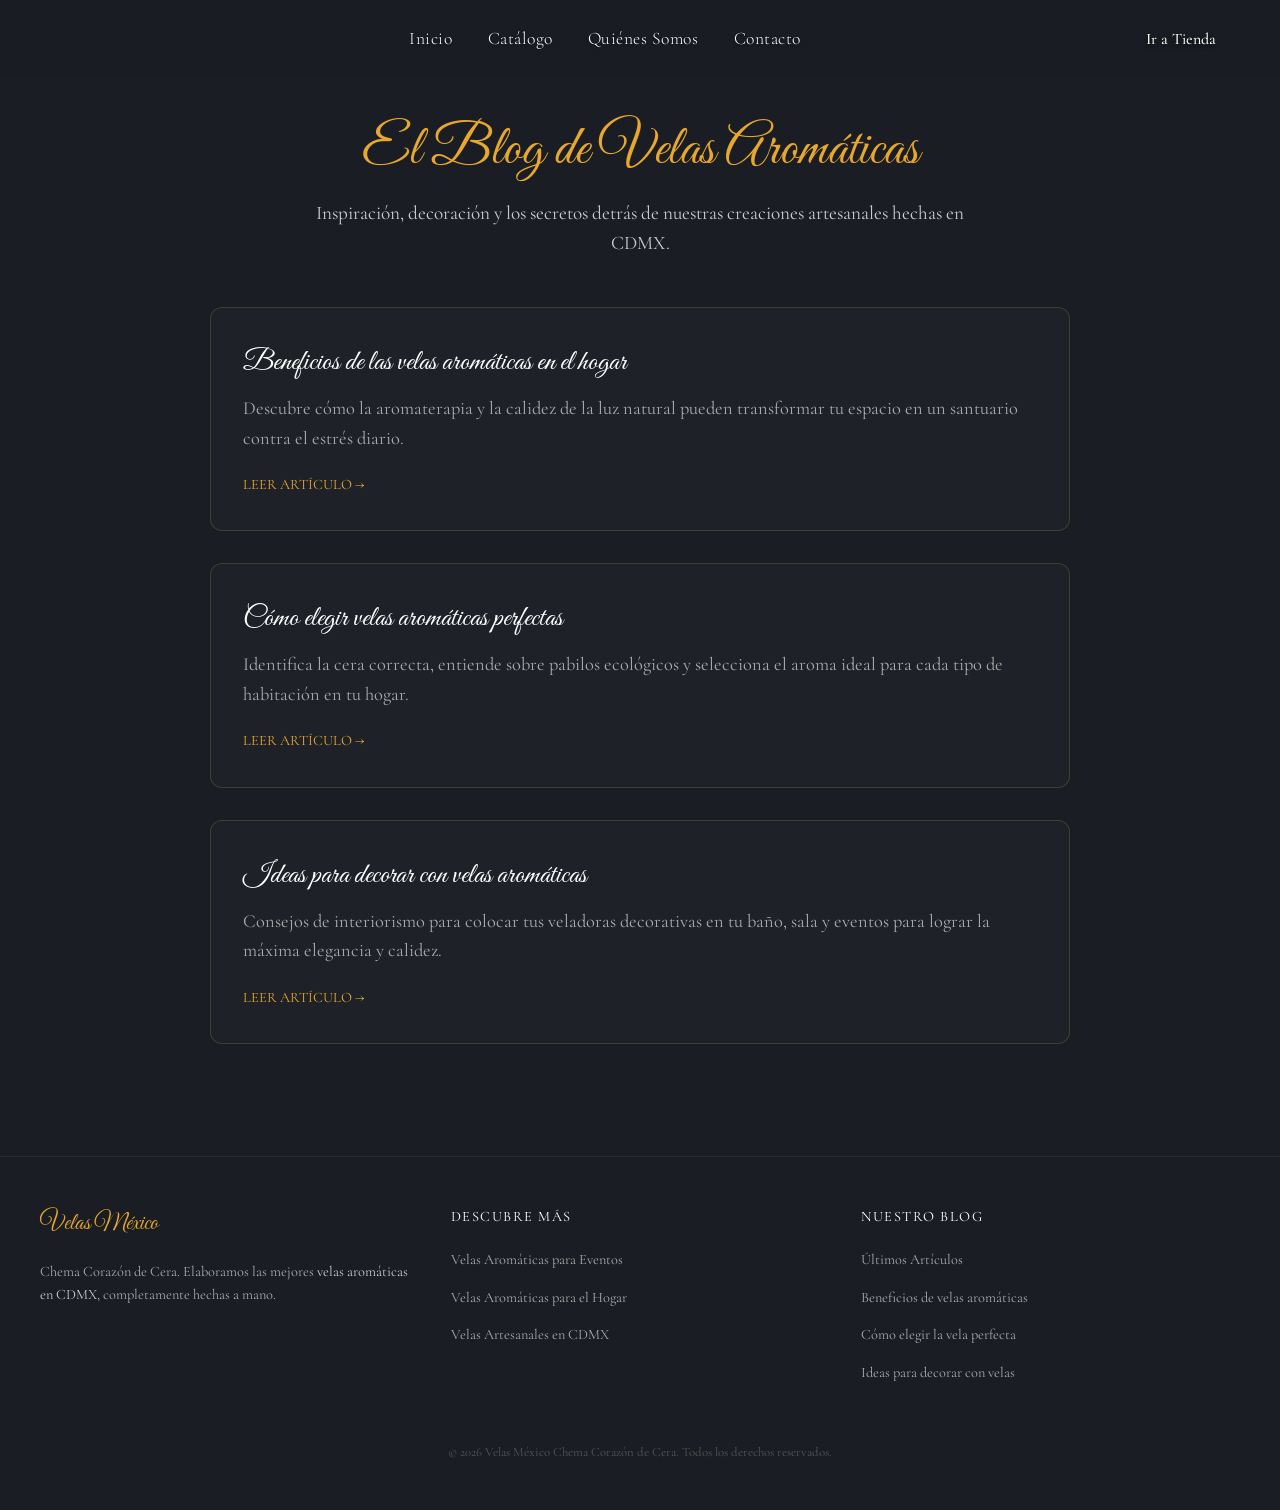
<file: blog/index.html>
<!DOCTYPE html>
<html lang="es">
<head>
  <meta charset="UTF-8">
  <meta name="viewport" content="width=device-width, initial-scale=1.0">
  <title>El Blog de Velas México | Chema Corazón de Cera</title>
  <meta name="description" content="Artículos, ideas de decoración y consejos sobre cómo usar y comprar velas aromáticas de lujo en México.">
  <link rel="canonical" href="https://velasmexicoccc.com/blog/" />
  
  <link rel="preconnect" href="https://fonts.googleapis.com">
  <link rel="preconnect" href="https://fonts.gstatic.com" crossorigin>
  <link href="https://fonts.googleapis.com/css2?family=Cormorant+Garamond:ital,wght@0,300;0,400;0,500;1,400;1,500&family=Great+Vibes&family=Montserrat:wght@300;400;500;600&display=swap" rel="stylesheet">
  <link rel="stylesheet" href="../index.css">
</head>
<body style="background-color: var(--color-bg);">

  <nav id="navbar" style="background: rgba(26, 30, 36, 0.95);">
    <ul class="nav-links" id="nav-links">
      <li><a href="/" class="nav-link">Inicio</a></li>
      <li><a href="/#catalogo" class="nav-link">Catálogo</a></li>
      <li><a href="/#quienes-somos" class="nav-link">Quiénes Somos</a></li>
      <li><a href="/#contacto" class="nav-link">Contacto</a></li>
    </ul>
    <div class="nav-actions">
      <button class="cart-btn" onclick="window.location.href='/#catalogo'">
        <span>Ir a Tienda</span>
      </button>
    </div>
  </nav>

  <main style="padding-top: 120px; padding-bottom: 80px; max-width: 900px; margin: 0 auto; color: #fff; px: 20px;">
    <div style="text-align: center; margin-bottom: 3rem; padding: 0 20px;">
      <h1 style="font-family: var(--font-title); font-size: 3.5rem; color: var(--color-accent); margin-bottom: 1rem; line-height: 1.1;">El Blog de Velas Aromáticas</h1>
      <p style="font-family: var(--font-main); font-size: 1.2rem; color: #ccc; max-width: 700px; margin: 0 auto;">Inspiración, decoración y los secretos detrás de nuestras creaciones artesanales hechas en CDMX.</p>
    </div>

    <div style="display: flex; flex-direction: column; gap: 2rem; padding: 0 20px;">
      
      <!-- Article 1 -->
      <a href="/blog/beneficios-velas-aromaticas" style="text-decoration: none;">
        <article style="background: rgba(255,255,255,0.02); border: 1px solid rgba(212,175,55,0.2); padding: 2rem; border-radius: 12px; transition: transform 0.3s; cursor: pointer;">
          <h2 style="font-family: var(--font-title); font-size: 1.8rem; color: #fff; margin-bottom: 0.5rem;">Beneficios de las velas aromáticas en el hogar</h2>
          <p style="font-family: var(--font-main); color: #aaa; line-height: 1.6; margin-bottom: 1rem;">Descubre cómo la aromaterapia y la calidez de la luz natural pueden transformar tu espacio en un santuario contra el estrés diario.</p>
          <span style="color: var(--color-accent); font-family: var(--font-main); font-size: 0.9rem; text-transform: uppercase;">Leer artículo &rarr;</span>
        </article>
      </a>

      <!-- Article 2 -->
      <a href="/blog/como-elegir-velas-aromaticas" style="text-decoration: none;">
        <article style="background: rgba(255,255,255,0.02); border: 1px solid rgba(212,175,55,0.2); padding: 2rem; border-radius: 12px; transition: transform 0.3s; cursor: pointer;">
          <h2 style="font-family: var(--font-title); font-size: 1.8rem; color: #fff; margin-bottom: 0.5rem;">Cómo elegir velas aromáticas perfectas</h2>
          <p style="font-family: var(--font-main); color: #aaa; line-height: 1.6; margin-bottom: 1rem;">Identifica la cera correcta, entiende sobre pabilos ecológicos y selecciona el aroma ideal para cada tipo de habitación en tu hogar.</p>
          <span style="color: var(--color-accent); font-family: var(--font-main); font-size: 0.9rem; text-transform: uppercase;">Leer artículo &rarr;</span>
        </article>
      </a>

      <!-- Article 3 -->
      <a href="/blog/ideas-decorar-velas-aromaticas" style="text-decoration: none;">
        <article style="background: rgba(255,255,255,0.02); border: 1px solid rgba(212,175,55,0.2); padding: 2rem; border-radius: 12px; transition: transform 0.3s; cursor: pointer;">
          <h2 style="font-family: var(--font-title); font-size: 1.8rem; color: #fff; margin-bottom: 0.5rem;">Ideas para decorar con velas aromáticas</h2>
          <p style="font-family: var(--font-main); color: #aaa; line-height: 1.6; margin-bottom: 1rem;">Consejos de interiorismo para colocar tus veladoras decorativas en tu baño, sala y eventos para lograr la máxima elegancia y calidez.</p>
          <span style="color: var(--color-accent); font-family: var(--font-main); font-size: 0.9rem; text-transform: uppercase;">Leer artículo &rarr;</span>
        </article>
      </a>

    </div>
  </main>

  <footer class="site-footer" style="padding: 3rem 2rem; background: var(--color-bg); border-top: 1px solid rgba(255, 255, 255, 0.05); margin-top: 2rem;">
    <div style="max-width: 1200px; margin: 0 auto; display: flex; flex-wrap: wrap; justify-content: space-between; gap: 2rem;">
      <div style="flex: 1; min-width: 250px;">
        <h3 style="color: var(--color-accent); font-family: var(--font-title); font-size: 1.5rem; margin-bottom: 1rem;">Velas México</h3>
        <p style="color: #aaa; font-size: 0.9rem; line-height: 1.6;">Chema Corazón de Cera. Elaboramos las mejores <a href="/velas-aromaticas-mexico" style="color: #ccc; text-decoration: none;">velas aromáticas en CDMX</a>, completamente hechas a mano.</p>
      </div>
      <div style="flex: 1; min-width: 200px;">
        <h4 style="color: #fff; font-family: var(--font-main); text-transform: uppercase; letter-spacing: 1.5px; font-size: 0.9rem; margin-bottom: 1rem;">Descubre Más</h4>
        <ul style="list-style: none; padding: 0;">
          <li style="margin-bottom: 0.5rem;"><a href="/velas-aromaticas-para-eventos" style="color: #aaa; text-decoration: none; font-size: 0.9rem; transition: color 0.3s;">Velas Aromáticas para Eventos</a></li>
          <li style="margin-bottom: 0.5rem;"><a href="/velas-aromaticas-para-el-hogar" style="color: #aaa; text-decoration: none; font-size: 0.9rem; transition: color 0.3s;">Velas Aromáticas para el Hogar</a></li>
          <li style="margin-bottom: 0.5rem;"><a href="/velas-aromaticas-mexico" style="color: #aaa; text-decoration: none; font-size: 0.9rem; transition: color 0.3s;">Velas Artesanales en CDMX</a></li>
        </ul>
      </div>
      <div style="flex: 1; min-width: 200px;">
        <h4 style="color: #fff; font-family: var(--font-main); text-transform: uppercase; letter-spacing: 1.5px; font-size: 0.9rem; margin-bottom: 1rem;">Nuestro Blog</h4>
        <ul style="list-style: none; padding: 0;">
          <li style="margin-bottom: 0.5rem;"><a href="/blog" style="color: #aaa; text-decoration: none; font-size: 0.9rem; transition: color 0.3s;">Últimos Artículos</a></li>
          <li style="margin-bottom: 0.5rem;"><a href="/blog/beneficios-velas-aromaticas" style="color: #aaa; text-decoration: none; font-size: 0.9rem; transition: color 0.3s;">Beneficios de velas aromáticas</a></li>
          <li style="margin-bottom: 0.5rem;"><a href="/blog/como-elegir-velas-aromaticas" style="color: #aaa; text-decoration: none; font-size: 0.9rem; transition: color 0.3s;">Cómo elegir la vela perfecta</a></li>
          <li style="margin-bottom: 0.5rem;"><a href="/blog/ideas-decorar-velas-aromaticas" style="color: #aaa; text-decoration: none; font-size: 0.9rem; transition: color 0.3s;">Ideas para decorar con velas</a></li>
        </ul>
      </div>
    </div>
    <div style="text-align: center; margin-top: 3rem; color: #555; font-size: 0.8rem;">
      &copy; 2026 Velas México Chema Corazón de Cera. Todos los derechos reservados.
    </div>
  </footer>
</body>
</html>
</file>
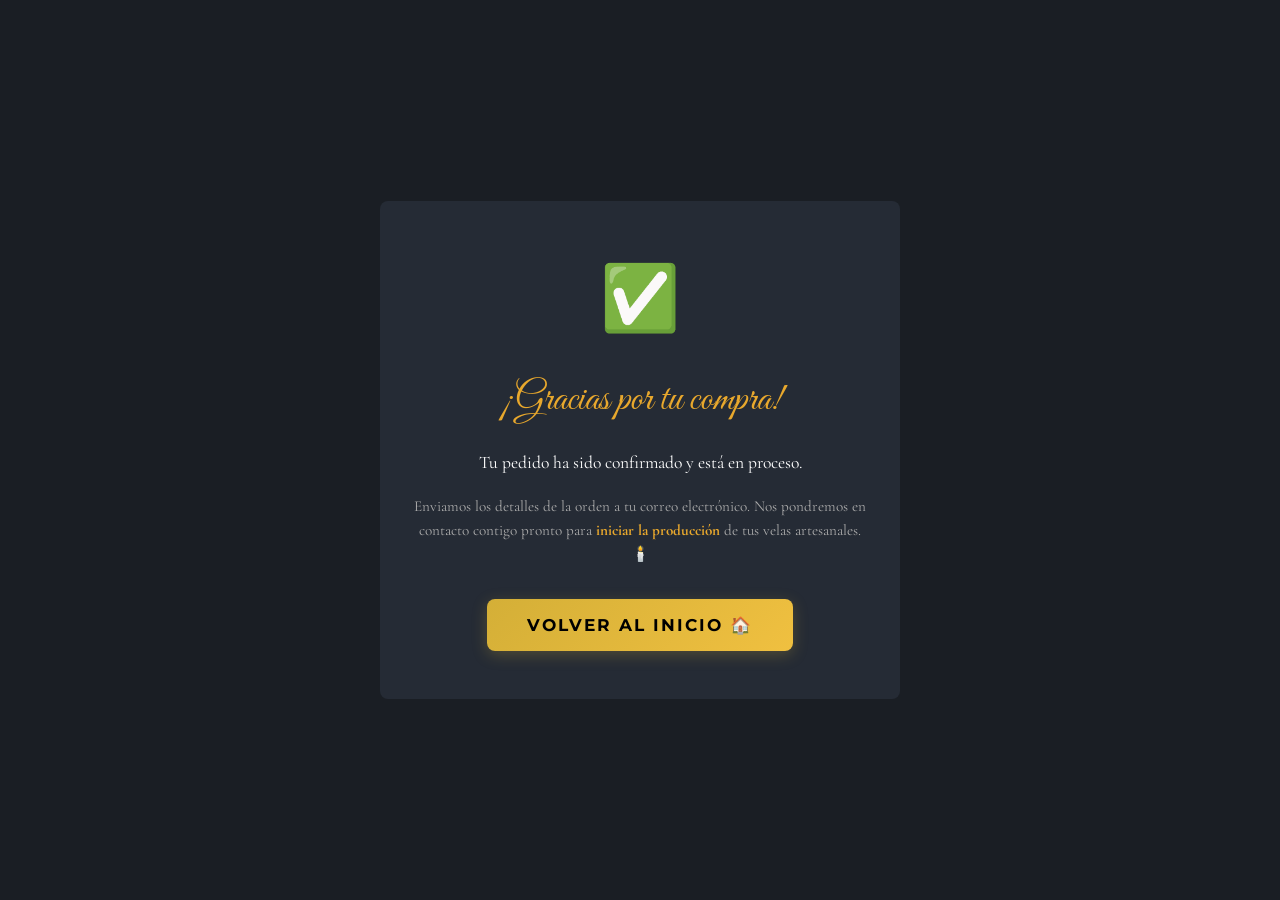
<file: gracias.html>
<!DOCTYPE html>
<html lang="es">
<head>
  <meta charset="UTF-8">
  <meta name="viewport" content="width=device-width, initial-scale=1.0">
  <title>Gracias por tu compra | Velas México</title>
  <meta name="robots" content="noindex, nofollow">
  <link rel="preconnect" href="https://fonts.googleapis.com">
  <link rel="preconnect" href="https://fonts.gstatic.com" crossorigin>
  <link href="https://fonts.googleapis.com/css2?family=Cormorant+Garamond:ital,wght@0,300;0,400;0,500;1,400;1,500&family=Great+Vibes&family=Montserrat:wght@300;400;500;600&display=swap" rel="stylesheet">
  <link rel="stylesheet" href="index.css">
  <style>
    /* Ensure the modal content is perfectly centered without relying on the fixed overlay since it's a static page */
    body {
      background-color: var(--color-bg);
      margin: 0;
      min-height: 100vh;
      display: flex;
      justify-content: center;
      align-items: center;
    }
  </style>
</head>
<body>
  <div class="modal-content" style="max-width: 520px; text-align: center; padding: 3rem 2rem; transform: translateY(0) scale(1) !important; opacity: 1 !important;">
    <div style="font-size: 4rem; margin-bottom: 1rem;">✅</div>
    <h2 style="font-family: var(--font-title); color: var(--color-accent); font-size: 2.5rem; margin-bottom: 1rem;">
      ¡Gracias por tu compra!</h2>
    <p style="color: #fff; margin-bottom: 1rem; font-size: 1.1rem; line-height: 1.7;">
      Tu pedido ha sido confirmado y está en proceso.
    </p>
    <p style="color: #aaa; margin-bottom: 2rem; font-size: 0.95rem; line-height: 1.6;">
      Enviamos los detalles de la orden a tu correo electrónico. Nos pondremos en contacto contigo pronto para <strong style="color: var(--color-accent);">iniciar la producción</strong> de tus velas artesanales. 🕯️
    </p>
    <button class="primary-btn"
      onclick="window.location.href='/';"
      style="background: linear-gradient(135deg, #d4af37, #f0c040); color: #000; font-weight: bold; letter-spacing: 2px; padding: 1rem 2.5rem; border: none; border-radius: 8px; cursor: pointer; font-family: 'Montserrat', sans-serif; text-transform: uppercase;">
      Volver al inicio 🏠
    </button>
  </div>
</body>
</html>
</file>
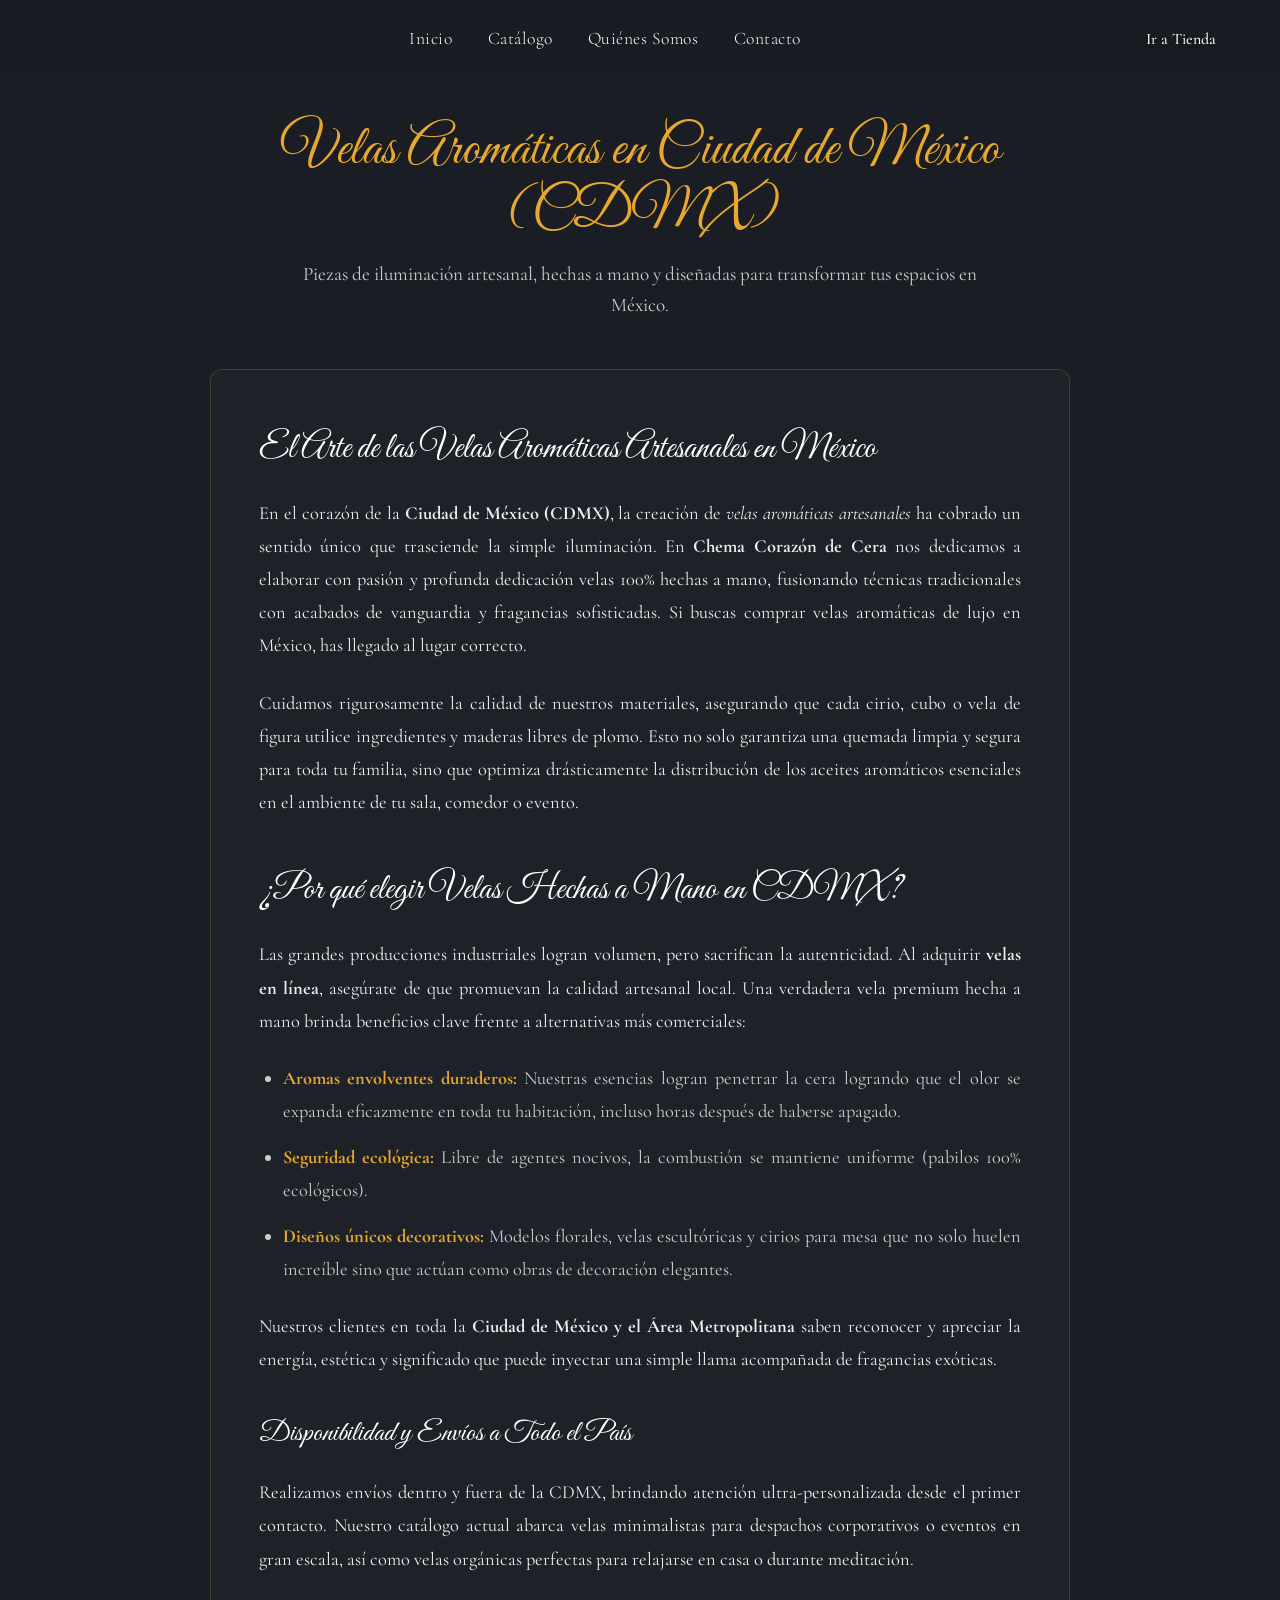
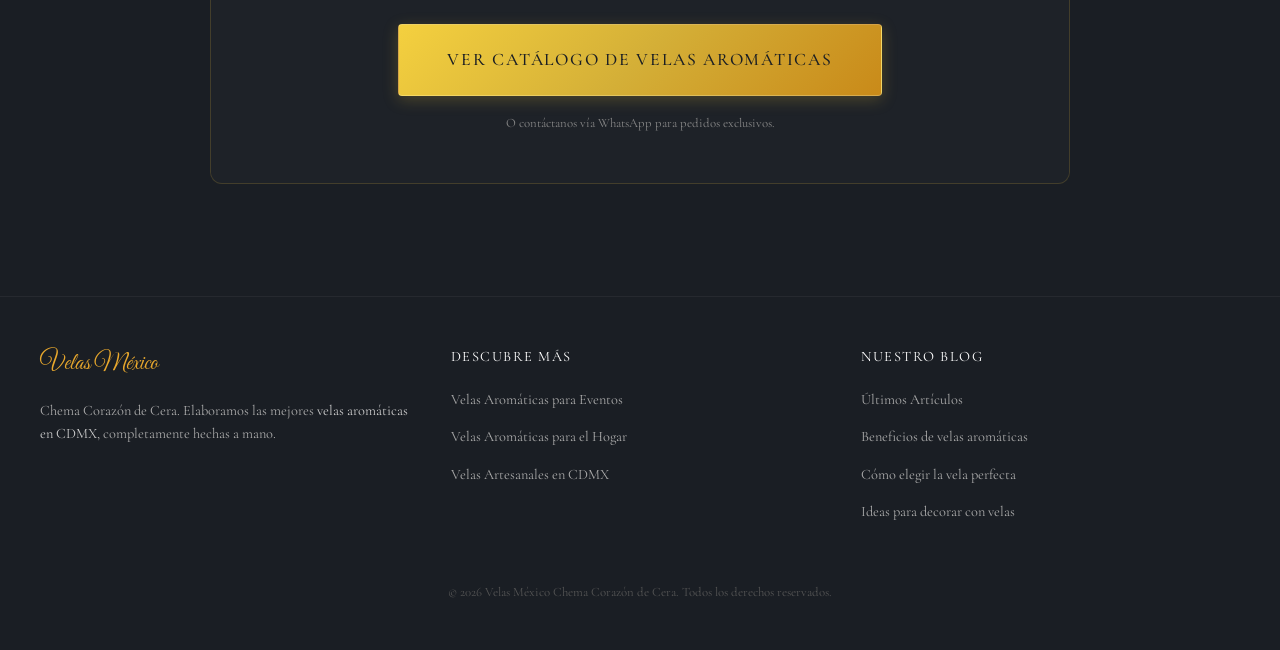
<file: velas-aromaticas-mexico.html>
<!DOCTYPE html>
<html lang="es">
<head>
  <meta charset="UTF-8">
  <meta name="viewport" content="width=device-width, initial-scale=1.0">
  <title>Velas Aromáticas en México | CDMX | Chema Corazón de Cera</title>
  <meta name="description" content="Descubre la magia de las velas aromáticas en Ciudad de México. Hechas a mano, de lujo y perfectas para aromatizar tus espacios. Conoce nuestro catálogo online.">
  <link rel="canonical" href="https://velasmexicoccc.com/velas-aromaticas-mexico" />
  
  <link rel="preconnect" href="https://fonts.googleapis.com">
  <link rel="preconnect" href="https://fonts.gstatic.com" crossorigin>
  <link href="https://fonts.googleapis.com/css2?family=Cormorant+Garamond:ital,wght@0,300;0,400;0,500;1,400;1,500&family=Great+Vibes&family=Montserrat:wght@300;400;500;600&display=swap" rel="stylesheet">
  <link rel="stylesheet" href="index.css">
</head>
<body style="background-color: var(--color-bg);">

  <nav id="navbar" style="background: rgba(26, 30, 36, 0.95);">
    <ul class="nav-links" id="nav-links">
      <li><a href="/" class="nav-link">Inicio</a></li>
      <li><a href="/#catalogo" class="nav-link">Catálogo</a></li>
      <li><a href="/#quienes-somos" class="nav-link">Quiénes Somos</a></li>
      <li><a href="/#contacto" class="nav-link">Contacto</a></li>
    </ul>
    <div class="nav-actions">
      <button class="cart-btn" onclick="window.location.href='/#catalogo'">
        <span>Ir a Tienda</span>
      </button>
    </div>
  </nav>

  <main style="padding-top: 120px; padding-bottom: 80px; max-width: 900px; margin: 0 auto; color: #fff; px: 20px;">
    <div style="text-align: center; margin-bottom: 3rem; padding: 0 20px;">
      <h1 style="font-family: var(--font-title); font-size: 3.5rem; color: var(--color-accent); margin-bottom: 1rem; line-height: 1.1;">Velas Aromáticas en Ciudad de México (CDMX)</h1>
      <p style="font-family: var(--font-main); font-size: 1.2rem; color: #ccc; max-width: 700px; margin: 0 auto;">Piezas de iluminación artesanal, hechas a mano y diseñadas para transformar tus espacios en México.</p>
    </div>

    <section style="background: rgba(255,255,255,0.02); border: 1px solid rgba(212,175,55,0.2); padding: 3rem; border-radius: 12px; font-family: var(--font-main); line-height: 1.8; color: #eee; text-align: justify; margin: 0 20px;">
      
      <h2 style="font-family: var(--font-title); font-size: 2.2rem; color: #fff; margin-bottom: 1rem;">El Arte de las Velas Aromáticas Artesanales en México</h2>
      <p style="margin-bottom: 1.5rem;">En el corazón de la <strong>Ciudad de México (CDMX)</strong>, la creación de <em>velas aromáticas artesanales</em> ha cobrado un sentido único que trasciende la simple iluminación. En <strong>Chema Corazón de Cera</strong> nos dedicamos a elaborar con pasión y profunda dedicación velas 100% hechas a mano, fusionando técnicas tradicionales con acabados de vanguardia y fragancias sofisticadas. Si buscas comprar velas aromáticas de lujo en México, has llegado al lugar correcto.</p>

      <p style="margin-bottom: 1.5rem;">Cuidamos rigurosamente la calidad de nuestros materiales, asegurando que cada cirio, cubo o vela de figura utilice ingredientes y maderas libres de plomo. Esto no solo garantiza una quemada limpia y segura para toda tu familia, sino que optimiza drásticamente la distribución de los aceites aromáticos esenciales en el ambiente de tu sala, comedor o evento.</p>

      <h2 style="font-family: var(--font-title); font-size: 2.2rem; color: #fff; margin-bottom: 1rem; margin-top: 2.5rem;">¿Por qué elegir Velas Hechas a Mano en CDMX?</h2>
      <p style="margin-bottom: 1.5rem;">Las grandes producciones industriales logran volumen, pero sacrifican la autenticidad. Al adquirir <strong>velas en línea</strong>, asegúrate de que promuevan la calidad artesanal local. Una verdadera vela premium hecha a mano brinda beneficios clave frente a alternativas más comerciales:</p>

      <ul style="margin-bottom: 1.5rem; color: #ccc; padding-left: 1.5rem;">
        <li style="margin-bottom: 0.8rem;"><strong style="color:var(--color-accent);">Aromas envolventes duraderos:</strong> Nuestras esencias logran penetrar la cera logrando que el olor se expanda eficazmente en toda tu habitación, incluso horas después de haberse apagado.</li>
        <li style="margin-bottom: 0.8rem;"><strong style="color:var(--color-accent);">Seguridad ecológica:</strong> Libre de agentes nocivos, la combustión se mantiene uniforme (pabilos 100% ecológicos).</li>
        <li style="margin-bottom: 0.8rem;"><strong style="color:var(--color-accent);">Diseños únicos decorativos:</strong> Modelos florales, velas escultóricas y cirios para mesa que no solo huelen increíble sino que actúan como obras de decoración elegantes.</li>
      </ul>

      <p style="margin-bottom: 1.5rem;">Nuestros clientes en toda la <strong>Ciudad de México y el Área Metropolitana</strong> saben reconocer y apreciar la energía, estética y significado que puede inyectar una simple llama acompañada de fragancias exóticas.</p>
      
      <h3 style="font-family: var(--font-title); font-size: 1.8rem; margin-bottom: 1rem; color: #fff; margin-top: 2rem;">Disponibilidad y Envíos a Todo el País</h3>
      <p style="margin-bottom: 2rem;">Realizamos envíos dentro y fuera de la CDMX, brindando atención ultra-personalizada desde el primer contacto. Nuestro catálogo actual abarca velas minimalistas para despachos corporativos o eventos en gran escala, así como velas orgánicas perfectas para relajarse en casa o durante meditación.</p>

      <div style="text-align: center; margin-top: 3rem;">
        <a href="/#catalogo" class="primary-btn" style="text-decoration: none; padding: 1.2rem 3rem; font-size: 1.1rem; display: inline-block;">Ver Catálogo de Velas Aromáticas</a>
        <p style="font-size: 0.8rem; color: #888; margin-top: 1rem;">O contáctanos vía WhatsApp para pedidos exclusivos.</p>
      </div>

    </section>
  </main>

  <footer class="site-footer" style="padding: 3rem 2rem; background: var(--color-bg); border-top: 1px solid rgba(255, 255, 255, 0.05); margin-top: 2rem;">
    <div style="max-width: 1200px; margin: 0 auto; display: flex; flex-wrap: wrap; justify-content: space-between; gap: 2rem;">
      <div style="flex: 1; min-width: 250px;">
        <h3 style="color: var(--color-accent); font-family: var(--font-title); font-size: 1.5rem; margin-bottom: 1rem;">Velas México</h3>
        <p style="color: #aaa; font-size: 0.9rem; line-height: 1.6;">Chema Corazón de Cera. Elaboramos las mejores <a href="/velas-aromaticas-mexico" style="color: #ccc; text-decoration: none;">velas aromáticas en CDMX</a>, completamente hechas a mano.</p>
      </div>
      <div style="flex: 1; min-width: 200px;">
        <h4 style="color: #fff; font-family: var(--font-main); text-transform: uppercase; letter-spacing: 1.5px; font-size: 0.9rem; margin-bottom: 1rem;">Descubre Más</h4>
        <ul style="list-style: none; padding: 0;">
          <li style="margin-bottom: 0.5rem;"><a href="/velas-aromaticas-para-eventos" style="color: #aaa; text-decoration: none; font-size: 0.9rem; transition: color 0.3s;">Velas Aromáticas para Eventos</a></li>
          <li style="margin-bottom: 0.5rem;"><a href="/velas-aromaticas-para-el-hogar" style="color: #aaa; text-decoration: none; font-size: 0.9rem; transition: color 0.3s;">Velas Aromáticas para el Hogar</a></li>
          <li style="margin-bottom: 0.5rem;"><a href="/velas-aromaticas-mexico" style="color: #aaa; text-decoration: none; font-size: 0.9rem; transition: color 0.3s;">Velas Artesanales en CDMX</a></li>
        </ul>
      </div>
      <div style="flex: 1; min-width: 200px;">
        <h4 style="color: #fff; font-family: var(--font-main); text-transform: uppercase; letter-spacing: 1.5px; font-size: 0.9rem; margin-bottom: 1rem;">Nuestro Blog</h4>
        <ul style="list-style: none; padding: 0;">
          <li style="margin-bottom: 0.5rem;"><a href="/blog" style="color: #aaa; text-decoration: none; font-size: 0.9rem; transition: color 0.3s;">Últimos Artículos</a></li>
          <li style="margin-bottom: 0.5rem;"><a href="/blog/beneficios-velas-aromaticas" style="color: #aaa; text-decoration: none; font-size: 0.9rem; transition: color 0.3s;">Beneficios de velas aromáticas</a></li>
          <li style="margin-bottom: 0.5rem;"><a href="/blog/como-elegir-velas-aromaticas" style="color: #aaa; text-decoration: none; font-size: 0.9rem; transition: color 0.3s;">Cómo elegir la vela perfecta</a></li>
          <li style="margin-bottom: 0.5rem;"><a href="/blog/ideas-decorar-velas-aromaticas" style="color: #aaa; text-decoration: none; font-size: 0.9rem; transition: color 0.3s;">Ideas para decorar con velas</a></li>
        </ul>
      </div>
    </div>
    <div style="text-align: center; margin-top: 3rem; color: #555; font-size: 0.8rem;">
      &copy; 2026 Velas México Chema Corazón de Cera. Todos los derechos reservados.
    </div>
  </footer>
</body>
</html>
</file>
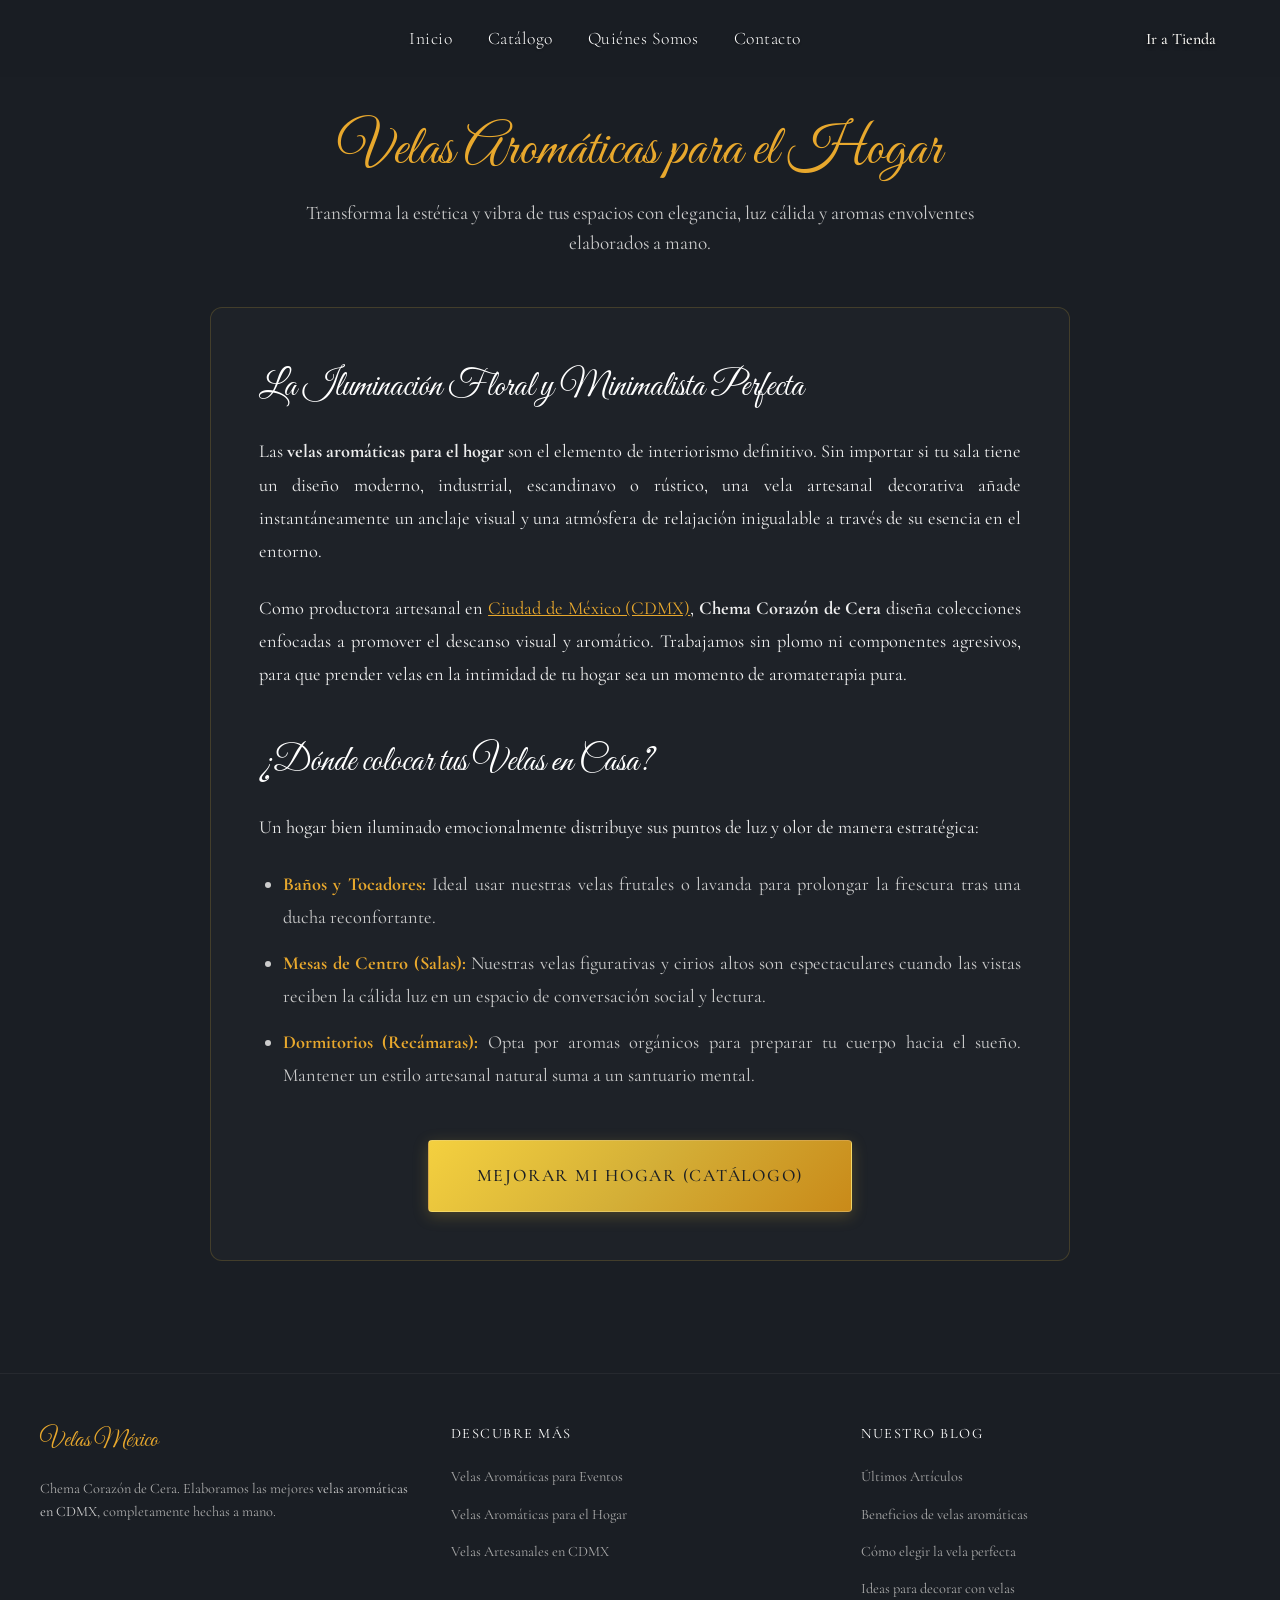
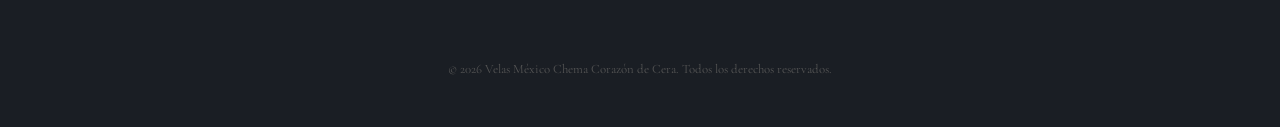
<file: velas-aromaticas-para-el-hogar.html>
<!DOCTYPE html>
<html lang="es">
<head>
  <meta charset="UTF-8">
  <meta name="viewport" content="width=device-width, initial-scale=1.0">
  <title>Velas Aromáticas para el Hogar | Ambientación y Aromaterapia</title>
  <meta name="description" content="Eleva la energía y el diseño de tu hogar en CDMX con velas aromáticas premium. Relajación, estilo escandinavo, minimalismo floral y luz cálida garantizados.">
  <link rel="canonical" href="https://velasmexicoccc.com/velas-aromaticas-para-el-hogar" />
  
  <link rel="preconnect" href="https://fonts.googleapis.com">
  <link rel="preconnect" href="https://fonts.gstatic.com" crossorigin>
  <link href="https://fonts.googleapis.com/css2?family=Cormorant+Garamond:ital,wght@0,300;0,400;0,500;1,400;1,500&family=Great+Vibes&family=Montserrat:wght@300;400;500;600&display=swap" rel="stylesheet">
  <link rel="stylesheet" href="index.css">
</head>
<body style="background-color: var(--color-bg);">

  <nav id="navbar" style="background: rgba(26, 30, 36, 0.95);">
    <ul class="nav-links" id="nav-links">
      <li><a href="/" class="nav-link">Inicio</a></li>
      <li><a href="/#catalogo" class="nav-link">Catálogo</a></li>
      <li><a href="/#quienes-somos" class="nav-link">Quiénes Somos</a></li>
      <li><a href="/#contacto" class="nav-link">Contacto</a></li>
    </ul>
    <div class="nav-actions">
      <button class="cart-btn" onclick="window.location.href='/#catalogo'">
        <span>Ir a Tienda</span>
      </button>
    </div>
  </nav>

  <main style="padding-top: 120px; padding-bottom: 80px; max-width: 900px; margin: 0 auto; color: #fff; px: 20px;">
    <div style="text-align: center; margin-bottom: 3rem; padding: 0 20px;">
      <h1 style="font-family: var(--font-title); font-size: 3.5rem; color: var(--color-accent); margin-bottom: 1rem; line-height: 1.1;">Velas Aromáticas para el Hogar</h1>
      <p style="font-family: var(--font-main); font-size: 1.2rem; color: #ccc; max-width: 700px; margin: 0 auto;">Transforma la estética y vibra de tus espacios con elegancia, luz cálida y aromas envolventes elaborados a mano.</p>
    </div>

    <section style="background: rgba(255,255,255,0.02); border: 1px solid rgba(212,175,55,0.2); padding: 3rem; border-radius: 12px; font-family: var(--font-main); line-height: 1.8; color: #eee; text-align: justify; margin: 0 20px;">
      
      <h2 style="font-family: var(--font-title); font-size: 2.2rem; color: #fff; margin-bottom: 1rem;">La Iluminación Floral y Minimalista Perfecta</h2>
      <p style="margin-bottom: 1.5rem;">Las <strong>velas aromáticas para el hogar</strong> son el elemento de interiorismo definitivo. Sin importar si tu sala tiene un diseño moderno, industrial, escandinavo o rústico, una vela artesanal decorativa añade instantáneamente un anclaje visual y una atmósfera de relajación inigualable a través de su esencia en el entorno.</p>

      <p style="margin-bottom: 1.5rem;">Como productora artesanal en <a href="/velas-aromaticas-mexico" style="color:var(--color-accent);">Ciudad de México (CDMX)</a>, <strong>Chema Corazón de Cera</strong> diseña colecciones enfocadas a promover el descanso visual y aromático. Trabajamos sin plomo ni componentes agresivos, para que prender velas en la intimidad de tu hogar sea un momento de aromaterapia pura.</p>

      <h2 style="font-family: var(--font-title); font-size: 2.2rem; color: #fff; margin-bottom: 1rem; margin-top: 2.5rem;">¿Dónde colocar tus Velas en Casa?</h2>
      <p style="margin-bottom: 1.5rem;">Un hogar bien iluminado emocionalmente distribuye sus puntos de luz y olor de manera estratégica:</p>

      <ul style="margin-bottom: 1.5rem; color: #ccc; padding-left: 1.5rem;">
        <li style="margin-bottom: 0.8rem;"><strong style="color:var(--color-accent);">Baños y Tocadores:</strong> Ideal usar nuestras velas frutales o lavanda para prolongar la frescura tras una ducha reconfortante.</li>
        <li style="margin-bottom: 0.8rem;"><strong style="color:var(--color-accent);">Mesas de Centro (Salas):</strong> Nuestras velas figurativas y cirios altos son espectaculares cuando las vistas reciben la cálida luz en un espacio de conversación social y lectura.</li>
        <li style="margin-bottom: 0.8rem;"><strong style="color:var(--color-accent);">Dormitorios (Recámaras):</strong> Opta por aromas orgánicos para preparar tu cuerpo hacia el sueño. Mantener un estilo artesanal natural suma a un santuario mental.</li>
      </ul>

      <div style="text-align: center; margin-top: 3rem;">
        <a href="/#catalogo" class="primary-btn" style="text-decoration: none; padding: 1.2rem 3rem; font-size: 1.1rem; display: inline-block;">Mejorar Mi Hogar (Catálogo)</a>
      </div>
    </section>
  </main>

  <footer class="site-footer" style="padding: 3rem 2rem; background: var(--color-bg); border-top: 1px solid rgba(255, 255, 255, 0.05); margin-top: 2rem;">
    <!-- Same standard footer -->
    <div style="max-width: 1200px; margin: 0 auto; display: flex; flex-wrap: wrap; justify-content: space-between; gap: 2rem;">
      <div style="flex: 1; min-width: 250px;">
        <h3 style="color: var(--color-accent); font-family: var(--font-title); font-size: 1.5rem; margin-bottom: 1rem;">Velas México</h3>
        <p style="color: #aaa; font-size: 0.9rem; line-height: 1.6;">Chema Corazón de Cera. Elaboramos las mejores <a href="/velas-aromaticas-mexico" style="color: #ccc; text-decoration: none;">velas aromáticas en CDMX</a>, completamente hechas a mano.</p>
      </div>
      <div style="flex: 1; min-width: 200px;">
        <h4 style="color: #fff; font-family: var(--font-main); text-transform: uppercase; letter-spacing: 1.5px; font-size: 0.9rem; margin-bottom: 1rem;">Descubre Más</h4>
        <ul style="list-style: none; padding: 0;">
          <li style="margin-bottom: 0.5rem;"><a href="/velas-aromaticas-para-eventos" style="color: #aaa; text-decoration: none; font-size: 0.9rem; transition: color 0.3s;">Velas Aromáticas para Eventos</a></li>
          <li style="margin-bottom: 0.5rem;"><a href="/velas-aromaticas-para-el-hogar" style="color: #aaa; text-decoration: none; font-size: 0.9rem; transition: color 0.3s;">Velas Aromáticas para el Hogar</a></li>
          <li style="margin-bottom: 0.5rem;"><a href="/velas-aromaticas-mexico" style="color: #aaa; text-decoration: none; font-size: 0.9rem; transition: color 0.3s;">Velas Artesanales en CDMX</a></li>
        </ul>
      </div>
      <div style="flex: 1; min-width: 200px;">
        <h4 style="color: #fff; font-family: var(--font-main); text-transform: uppercase; letter-spacing: 1.5px; font-size: 0.9rem; margin-bottom: 1rem;">Nuestro Blog</h4>
        <ul style="list-style: none; padding: 0;">
          <li style="margin-bottom: 0.5rem;"><a href="/blog" style="color: #aaa; text-decoration: none; font-size: 0.9rem; transition: color 0.3s;">Últimos Artículos</a></li>
          <li style="margin-bottom: 0.5rem;"><a href="/blog/beneficios-velas-aromaticas" style="color: #aaa; text-decoration: none; font-size: 0.9rem; transition: color 0.3s;">Beneficios de velas aromáticas</a></li>
          <li style="margin-bottom: 0.5rem;"><a href="/blog/como-elegir-velas-aromaticas" style="color: #aaa; text-decoration: none; font-size: 0.9rem; transition: color 0.3s;">Cómo elegir la vela perfecta</a></li>
          <li style="margin-bottom: 0.5rem;"><a href="/blog/ideas-decorar-velas-aromaticas" style="color: #aaa; text-decoration: none; font-size: 0.9rem; transition: color 0.3s;">Ideas para decorar con velas</a></li>
        </ul>
      </div>
    </div>
    <div style="text-align: center; margin-top: 3rem; color: #555; font-size: 0.8rem;">
      &copy; 2026 Velas México Chema Corazón de Cera. Todos los derechos reservados.
    </div>
  </footer>
</body>
</html>
</file>
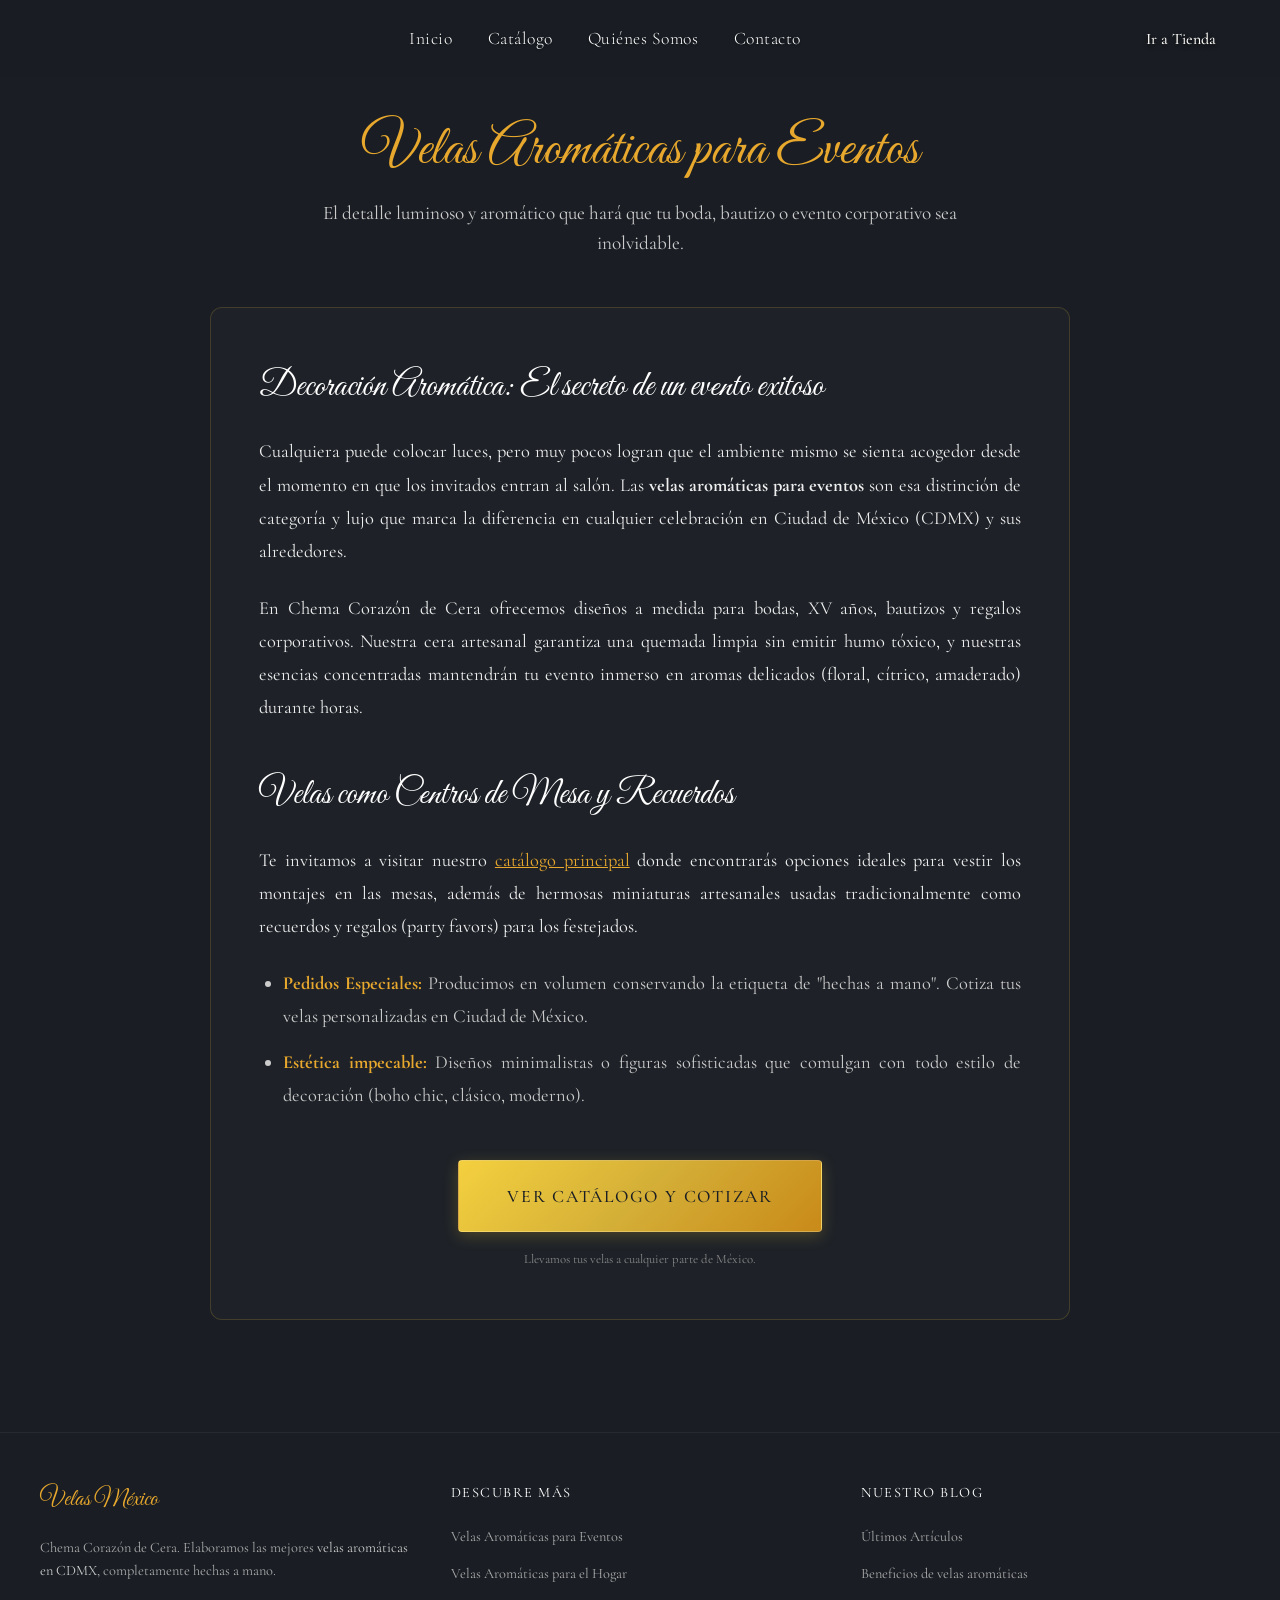
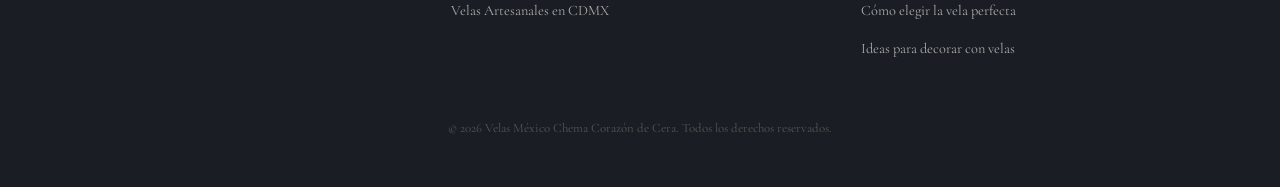
<file: velas-aromaticas-para-eventos.html>
<!DOCTYPE html>
<html lang="es">
<head>
  <meta charset="UTF-8">
  <meta name="viewport" content="width=device-width, initial-scale=1.0">
  <title>Velas Aromáticas para Eventos en CDMX | Bodas y Celebraciones</title>
  <meta name="description" content="Decora y aromatiza tus eventos en Ciudad de México con velas artesanales. Perfectas para bodas, centros de mesa y recuerdos inolvidables.">
  <link rel="canonical" href="https://velasmexicoccc.com/velas-aromaticas-para-eventos" />
  
  <link rel="preconnect" href="https://fonts.googleapis.com">
  <link rel="preconnect" href="https://fonts.gstatic.com" crossorigin>
  <link href="https://fonts.googleapis.com/css2?family=Cormorant+Garamond:ital,wght@0,300;0,400;0,500;1,400;1,500&family=Great+Vibes&family=Montserrat:wght@300;400;500;600&display=swap" rel="stylesheet">
  <link rel="stylesheet" href="index.css">
</head>
<body style="background-color: var(--color-bg);">

  <nav id="navbar" style="background: rgba(26, 30, 36, 0.95);">
    <ul class="nav-links" id="nav-links">
      <li><a href="/" class="nav-link">Inicio</a></li>
      <li><a href="/#catalogo" class="nav-link">Catálogo</a></li>
      <li><a href="/#quienes-somos" class="nav-link">Quiénes Somos</a></li>
      <li><a href="/#contacto" class="nav-link">Contacto</a></li>
    </ul>
    <div class="nav-actions">
      <button class="cart-btn" onclick="window.location.href='/#catalogo'">
        <span>Ir a Tienda</span>
      </button>
    </div>
  </nav>

  <main style="padding-top: 120px; padding-bottom: 80px; max-width: 900px; margin: 0 auto; color: #fff; px: 20px;">
    <div style="text-align: center; margin-bottom: 3rem; padding: 0 20px;">
      <h1 style="font-family: var(--font-title); font-size: 3.5rem; color: var(--color-accent); margin-bottom: 1rem; line-height: 1.1;">Velas Aromáticas para Eventos</h1>
      <p style="font-family: var(--font-main); font-size: 1.2rem; color: #ccc; max-width: 700px; margin: 0 auto;">El detalle luminoso y aromático que hará que tu boda, bautizo o evento corporativo sea inolvidable.</p>
    </div>

    <section style="background: rgba(255,255,255,0.02); border: 1px solid rgba(212,175,55,0.2); padding: 3rem; border-radius: 12px; font-family: var(--font-main); line-height: 1.8; color: #eee; text-align: justify; margin: 0 20px;">
      
      <h2 style="font-family: var(--font-title); font-size: 2.2rem; color: #fff; margin-bottom: 1rem;">Decoración Aromática: El secreto de un evento exitoso</h2>
      <p style="margin-bottom: 1.5rem;">Cualquiera puede colocar luces, pero muy pocos logran que el ambiente mismo se sienta acogedor desde el momento en que los invitados entran al salón. Las <strong>velas aromáticas para eventos</strong> son esa distinción de categoría y lujo que marca la diferencia en cualquier celebración en Ciudad de México (CDMX) y sus alrededores.</p>

      <p style="margin-bottom: 1.5rem;">En Chema Corazón de Cera ofrecemos diseños a medida para bodas, XV años, bautizos y regalos corporativos. Nuestra cera artesanal garantiza una quemada limpia sin emitir humo tóxico, y nuestras esencias concentradas mantendrán tu evento inmerso en aromas delicados (floral, cítrico, amaderado) durante horas.</p>

      <h2 style="font-family: var(--font-title); font-size: 2.2rem; color: #fff; margin-bottom: 1rem; margin-top: 2.5rem;">Velas como Centros de Mesa y Recuerdos</h2>
      <p style="margin-bottom: 1.5rem;">Te invitamos a visitar nuestro <a href="/#catalogo" style="color:var(--color-accent);">catálogo principal</a> donde encontrarás opciones ideales para vestir los montajes en las mesas, además de hermosas miniaturas artesanales usadas tradicionalmente como recuerdos y regalos (party favors) para los festejados.</p>

      <ul style="margin-bottom: 1.5rem; color: #ccc; padding-left: 1.5rem;">
        <li style="margin-bottom: 0.8rem;"><strong style="color:var(--color-accent);">Pedidos Especiales:</strong> Producimos en volumen conservando la etiqueta de "hechas a mano". Cotiza tus velas personalizadas en Ciudad de México.</li>
        <li style="margin-bottom: 0.8rem;"><strong style="color:var(--color-accent);">Estética impecable:</strong> Diseños minimalistas o figuras sofisticadas que comulgan con todo estilo de decoración (boho chic, clásico, moderno).</li>
      </ul>

      <div style="text-align: center; margin-top: 3rem;">
        <a href="/#catalogo" class="primary-btn" style="text-decoration: none; padding: 1.2rem 3rem; font-size: 1.1rem; display: inline-block;">Ver Catálogo y Cotizar</a>
        <p style="font-size: 0.8rem; color: #888; margin-top: 1rem;">Llevamos tus velas a cualquier parte de México.</p>
      </div>
    </section>
  </main>

  <!-- INSERT FOOTER -->
  <footer class="site-footer" style="padding: 3rem 2rem; background: var(--color-bg); border-top: 1px solid rgba(255, 255, 255, 0.05); margin-top: 2rem;">
    <div style="max-width: 1200px; margin: 0 auto; display: flex; flex-wrap: wrap; justify-content: space-between; gap: 2rem;">
      <div style="flex: 1; min-width: 250px;">
        <h3 style="color: var(--color-accent); font-family: var(--font-title); font-size: 1.5rem; margin-bottom: 1rem;">Velas México</h3>
        <p style="color: #aaa; font-size: 0.9rem; line-height: 1.6;">Chema Corazón de Cera. Elaboramos las mejores <a href="/velas-aromaticas-mexico" style="color: #ccc; text-decoration: none;">velas aromáticas en CDMX</a>, completamente hechas a mano.</p>
      </div>
      <div style="flex: 1; min-width: 200px;">
        <h4 style="color: #fff; font-family: var(--font-main); text-transform: uppercase; letter-spacing: 1.5px; font-size: 0.9rem; margin-bottom: 1rem;">Descubre Más</h4>
        <ul style="list-style: none; padding: 0;">
          <li style="margin-bottom: 0.5rem;"><a href="/velas-aromaticas-para-eventos" style="color: #aaa; text-decoration: none; font-size: 0.9rem; transition: color 0.3s;">Velas Aromáticas para Eventos</a></li>
          <li style="margin-bottom: 0.5rem;"><a href="/velas-aromaticas-para-el-hogar" style="color: #aaa; text-decoration: none; font-size: 0.9rem; transition: color 0.3s;">Velas Aromáticas para el Hogar</a></li>
          <li style="margin-bottom: 0.5rem;"><a href="/velas-aromaticas-mexico" style="color: #aaa; text-decoration: none; font-size: 0.9rem; transition: color 0.3s;">Velas Artesanales en CDMX</a></li>
        </ul>
      </div>
      <div style="flex: 1; min-width: 200px;">
        <h4 style="color: #fff; font-family: var(--font-main); text-transform: uppercase; letter-spacing: 1.5px; font-size: 0.9rem; margin-bottom: 1rem;">Nuestro Blog</h4>
        <ul style="list-style: none; padding: 0;">
          <li style="margin-bottom: 0.5rem;"><a href="/blog" style="color: #aaa; text-decoration: none; font-size: 0.9rem; transition: color 0.3s;">Últimos Artículos</a></li>
          <li style="margin-bottom: 0.5rem;"><a href="/blog/beneficios-velas-aromaticas" style="color: #aaa; text-decoration: none; font-size: 0.9rem; transition: color 0.3s;">Beneficios de velas aromáticas</a></li>
          <li style="margin-bottom: 0.5rem;"><a href="/blog/como-elegir-velas-aromaticas" style="color: #aaa; text-decoration: none; font-size: 0.9rem; transition: color 0.3s;">Cómo elegir la vela perfecta</a></li>
          <li style="margin-bottom: 0.5rem;"><a href="/blog/ideas-decorar-velas-aromaticas" style="color: #aaa; text-decoration: none; font-size: 0.9rem; transition: color 0.3s;">Ideas para decorar con velas</a></li>
        </ul>
      </div>
    </div>
    <div style="text-align: center; margin-top: 3rem; color: #555; font-size: 0.8rem;">
      &copy; 2026 Velas México Chema Corazón de Cera. Todos los derechos reservados.
    </div>
  </footer>
</body>
</html>
</file>
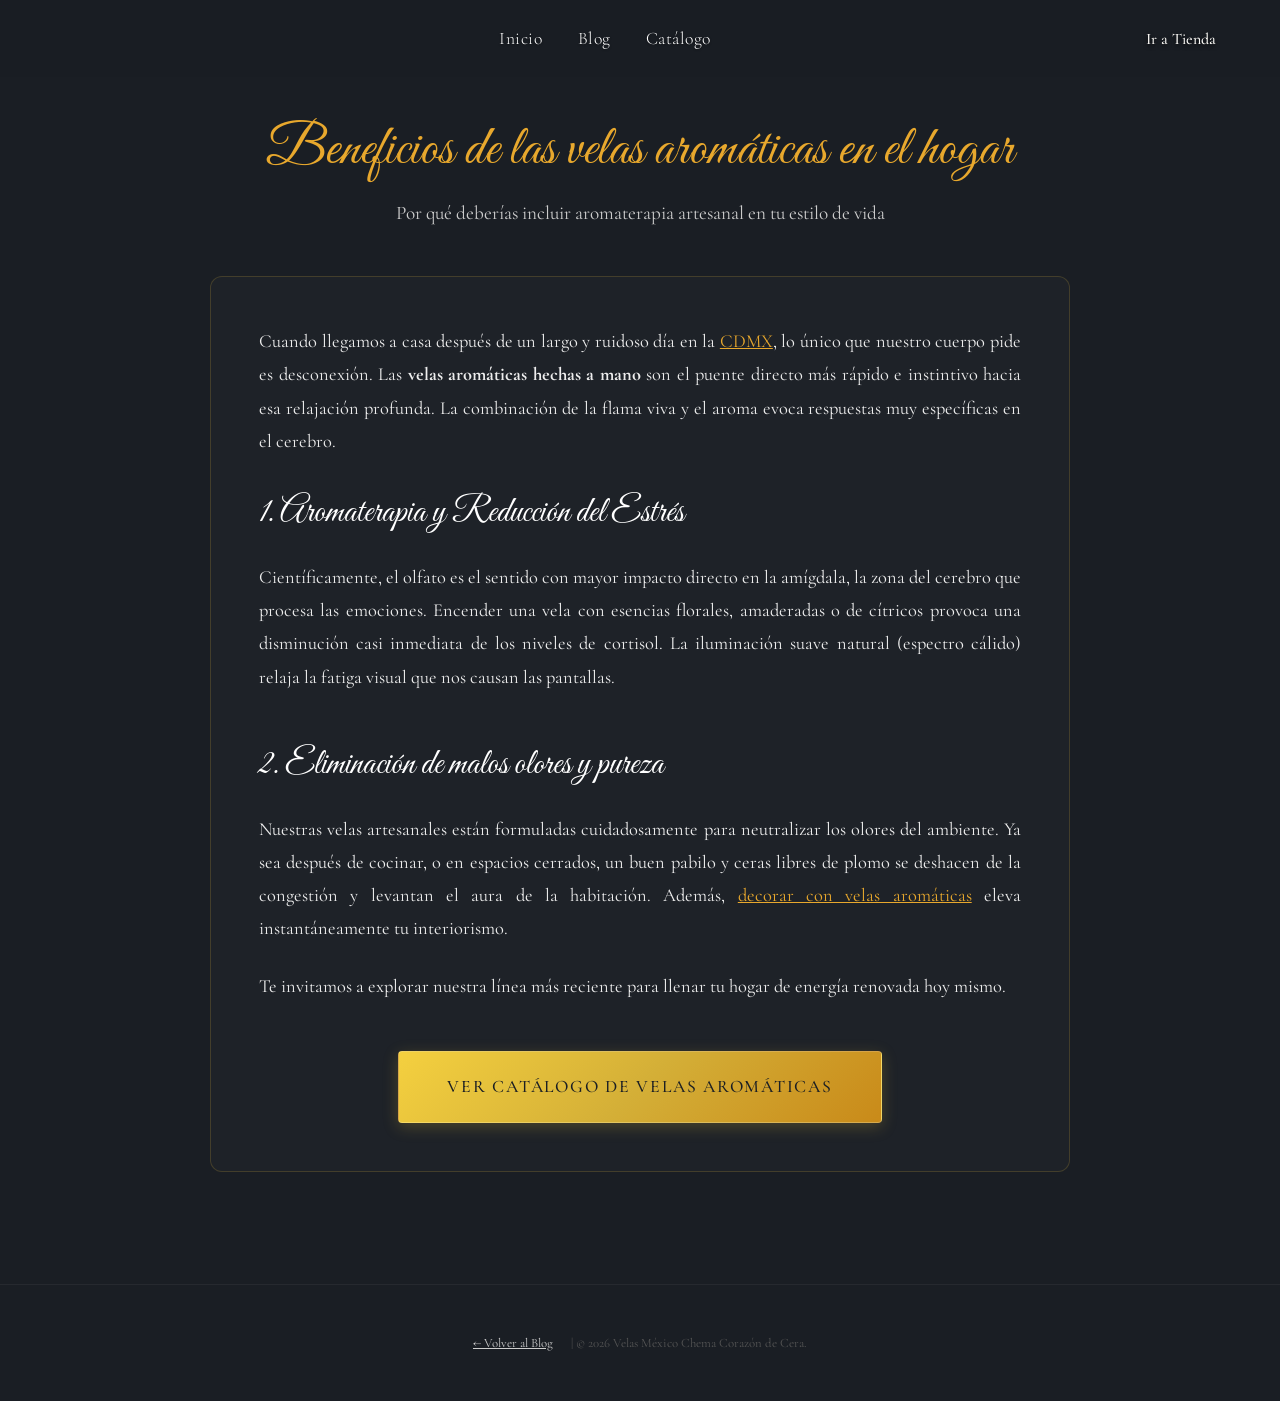
<file: blog/beneficios-velas-aromaticas.html>
<!DOCTYPE html>
<html lang="es">
<head>
  <meta charset="UTF-8">
  <meta name="viewport" content="width=device-width, initial-scale=1.0">
  <title>Beneficios de las Velas Aromáticas en el Hogar | Chema Corazón de Cera</title>
  <meta name="description" content="¿Sabías que las velas aromáticas reducen el estrés y purifican tu hogar? Descubre todos sus beneficios para la salud mental y decoración.">
  <link rel="canonical" href="https://velasmexicoccc.com/blog/beneficios-velas-aromaticas" />
  
  <link rel="preconnect" href="https://fonts.googleapis.com">
  <link rel="preconnect" href="https://fonts.gstatic.com" crossorigin>
  <link href="https://fonts.googleapis.com/css2?family=Cormorant+Garamond:ital,wght@0,300;0,400;0,500;1,400;1,500&family=Great+Vibes&family=Montserrat:wght@300;400;500;600&display=swap" rel="stylesheet">
  <link rel="stylesheet" href="../index.css">
</head>
<body style="background-color: var(--color-bg);">

  <nav id="navbar" style="background: rgba(26, 30, 36, 0.95);">
    <ul class="nav-links" id="nav-links">
      <li><a href="/" class="nav-link">Inicio</a></li>
      <li><a href="/blog" class="nav-link">Blog</a></li>
      <li><a href="/#catalogo" class="nav-link">Catálogo</a></li>
    </ul>
    <div class="nav-actions">
      <button class="cart-btn" onclick="window.location.href='/#catalogo'">
        <span>Ir a Tienda</span>
      </button>
    </div>
  </nav>

  <main style="padding-top: 120px; padding-bottom: 80px; max-width: 900px; margin: 0 auto; color: #fff; px: 20px;">
    <div style="text-align: center; margin-bottom: 3rem; padding: 0 20px;">
      <h1 style="font-family: var(--font-title); font-size: 3.5rem; color: var(--color-accent); margin-bottom: 1rem; line-height: 1.1;">Beneficios de las velas aromáticas en el hogar</h1>
      <p style="font-family: var(--font-main); font-size: 1.2rem; color: #ccc; max-width: 700px; margin: 0 auto;">Por qué deberías incluir aromaterapia artesanal en tu estilo de vida</p>
    </div>

    <article style="background: rgba(255,255,255,0.02); border: 1px solid rgba(212,175,55,0.2); padding: 3rem; border-radius: 12px; font-family: var(--font-main); line-height: 1.8; color: #eee; text-align: justify; margin: 0 20px;">
      
      <p style="margin-bottom: 1.5rem;">Cuando llegamos a casa después de un largo y ruidoso día en la <a href="/velas-aromaticas-mexico" style="color:var(--color-accent);">CDMX</a>, lo único que nuestro cuerpo pide es desconexión. Las <strong>velas aromáticas hechas a mano</strong> son el puente directo más rápido e instintivo hacia esa relajación profunda. La combinación de la flama viva y el aroma evoca respuestas muy específicas en el cerebro.</p>

      <h2 style="font-family: var(--font-title); font-size: 2.2rem; color: #fff; margin-bottom: 1rem;">1. Aromaterapia y Reducción del Estrés</h2>
      <p style="margin-bottom: 1.5rem;">Científicamente, el olfato es el sentido con mayor impacto directo en la amígdala, la zona del cerebro que procesa las emociones. Encender una vela con esencias florales, amaderadas o de cítricos provoca una disminución casi inmediata de los niveles de cortisol. La iluminación suave natural (espectro cálido) relaja la fatiga visual que nos causan las pantallas.</p>

      <h2 style="font-family: var(--font-title); font-size: 2.2rem; color: #fff; margin-bottom: 1rem; margin-top: 2.5rem;">2. Eliminación de malos olores y pureza</h2>
      <p style="margin-bottom: 1.5rem;">Nuestras velas artesanales están formuladas cuidadosamente para neutralizar los olores del ambiente. Ya sea después de cocinar, o en espacios cerrados, un buen pabilo y ceras libres de plomo se deshacen de la congestión y levantan el aura de la habitación. Además, <a href="/velas-aromaticas-para-el-hogar" style="color:var(--color-accent);">decorar con velas aromáticas</a> eleva instantáneamente tu interiorismo.</p>

      <p style="margin-bottom: 1.5rem;">Te invitamos a explorar nuestra línea más reciente para llenar tu hogar de energía renovada hoy mismo.</p>

      <div style="text-align: center; margin-top: 3rem;">
        <a href="/#catalogo" class="primary-btn" style="text-decoration: none; padding: 1.2rem 3rem; font-size: 1.1rem; display: inline-block;">Ver Catálogo de Velas Aromáticas</a>
      </div>

    </article>
  </main>

  <footer class="site-footer" style="padding: 3rem 2rem; background: var(--color-bg); border-top: 1px solid rgba(255, 255, 255, 0.05); margin-top: 2rem;">
    <div style="text-align: center; color: #555; font-size: 0.8rem;">
      <a href="/blog" style="color: #ccc; margin-right: 15px;">&larr; Volver al Blog</a> | 
      &copy; 2026 Velas México Chema Corazón de Cera.
    </div>
  </footer>
</body>
</html>
</file>
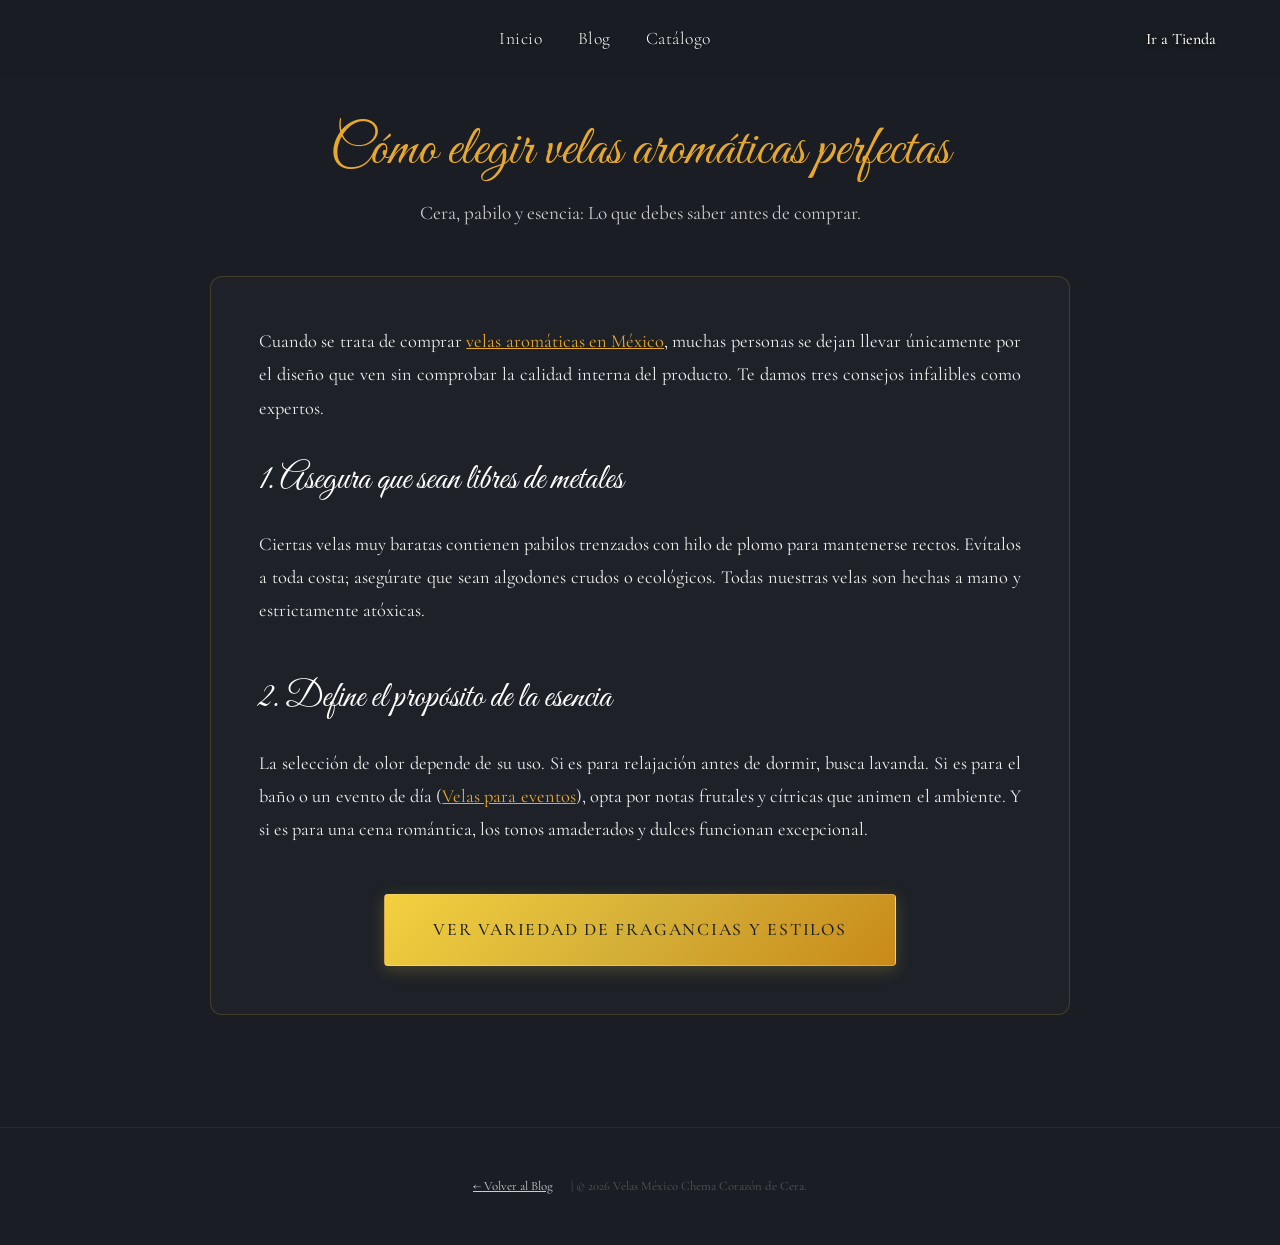
<file: blog/como-elegir-velas-aromaticas.html>
<!DOCTYPE html>
<html lang="es">
<head>
  <meta charset="UTF-8">
  <meta name="viewport" content="width=device-width, initial-scale=1.0">
  <title>Cómo elegir velas aromáticas perfectas | Chema Corazón de Cera</title>
  <meta name="description" content="Aprende a elegir la cera, el pabilo y el aroma perfectos para tus velas decorativas. Consejos de expertos artesanos en Ciudad de México.">
  <link rel="canonical" href="https://velasmexicoccc.com/blog/como-elegir-velas-aromaticas" />
  
  <link rel="preconnect" href="https://fonts.googleapis.com">
  <link rel="preconnect" href="https://fonts.gstatic.com" crossorigin>
  <link href="https://fonts.googleapis.com/css2?family=Cormorant+Garamond:ital,wght@0,300;0,400;0,500;1,400;1,500&family=Great+Vibes&family=Montserrat:wght@300;400;500;600&display=swap" rel="stylesheet">
  <link rel="stylesheet" href="../index.css">
</head>
<body style="background-color: var(--color-bg);">

  <nav id="navbar" style="background: rgba(26, 30, 36, 0.95);">
    <ul class="nav-links" id="nav-links">
      <li><a href="/" class="nav-link">Inicio</a></li>
      <li><a href="/blog" class="nav-link">Blog</a></li>
      <li><a href="/#catalogo" class="nav-link">Catálogo</a></li>
    </ul>
    <div class="nav-actions">
      <button class="cart-btn" onclick="window.location.href='/#catalogo'">
        <span>Ir a Tienda</span>
      </button>
    </div>
  </nav>

  <main style="padding-top: 120px; padding-bottom: 80px; max-width: 900px; margin: 0 auto; color: #fff; px: 20px;">
    <div style="text-align: center; margin-bottom: 3rem; padding: 0 20px;">
      <h1 style="font-family: var(--font-title); font-size: 3.5rem; color: var(--color-accent); margin-bottom: 1rem; line-height: 1.1;">Cómo elegir velas aromáticas perfectas</h1>
      <p style="font-family: var(--font-main); font-size: 1.2rem; color: #ccc; max-width: 700px; margin: 0 auto;">Cera, pabilo y esencia: Lo que debes saber antes de comprar.</p>
    </div>

    <article style="background: rgba(255,255,255,0.02); border: 1px solid rgba(212,175,55,0.2); padding: 3rem; border-radius: 12px; font-family: var(--font-main); line-height: 1.8; color: #eee; text-align: justify; margin: 0 20px;">
      
      <p style="margin-bottom: 1.5rem;">Cuando se trata de comprar <a href="/velas-aromaticas-mexico" style="color:var(--color-accent);">velas aromáticas en México</a>, muchas personas se dejan llevar únicamente por el diseño que ven sin comprobar la calidad interna del producto. Te damos tres consejos infalibles como expertos.</p>

      <h2 style="font-family: var(--font-title); font-size: 2.2rem; color: #fff; margin-bottom: 1rem;">1. Asegura que sean libres de metales</h2>
      <p style="margin-bottom: 1.5rem;">Ciertas velas muy baratas contienen pabilos trenzados con hilo de plomo para mantenerse rectos. Evítalos a toda costa; asegúrate que sean algodones crudos o ecológicos. Todas nuestras velas son hechas a mano y estrictamente atóxicas.</p>

      <h2 style="font-family: var(--font-title); font-size: 2.2rem; color: #fff; margin-bottom: 1rem; margin-top: 2.5rem;">2. Define el propósito de la esencia</h2>
      <p style="margin-bottom: 1.5rem;">La selección de olor depende de su uso. Si es para relajación antes de dormir, busca lavanda. Si es para el baño o un evento de día (<a href="/velas-aromaticas-para-eventos" style="color:var(--color-accent);">Velas para eventos</a>), opta por notas frutales y cítricas que animen el ambiente. Y si es para una cena romántica, los tonos amaderados y dulces funcionan excepcional.</p>

      <div style="text-align: center; margin-top: 3rem;">
        <a href="/#catalogo" class="primary-btn" style="text-decoration: none; padding: 1.2rem 3rem; font-size: 1.1rem; display: inline-block;">Ver Variedad de Fragancias y Estilos</a>
      </div>

    </article>
  </main>

  <footer class="site-footer" style="padding: 3rem 2rem; background: var(--color-bg); border-top: 1px solid rgba(255, 255, 255, 0.05); margin-top: 2rem;">
    <div style="text-align: center; color: #555; font-size: 0.8rem;">
      <a href="/blog" style="color: #ccc; margin-right: 15px;">&larr; Volver al Blog</a> | 
      &copy; 2026 Velas México Chema Corazón de Cera.
    </div>
  </footer>
</body>
</html>
</file>
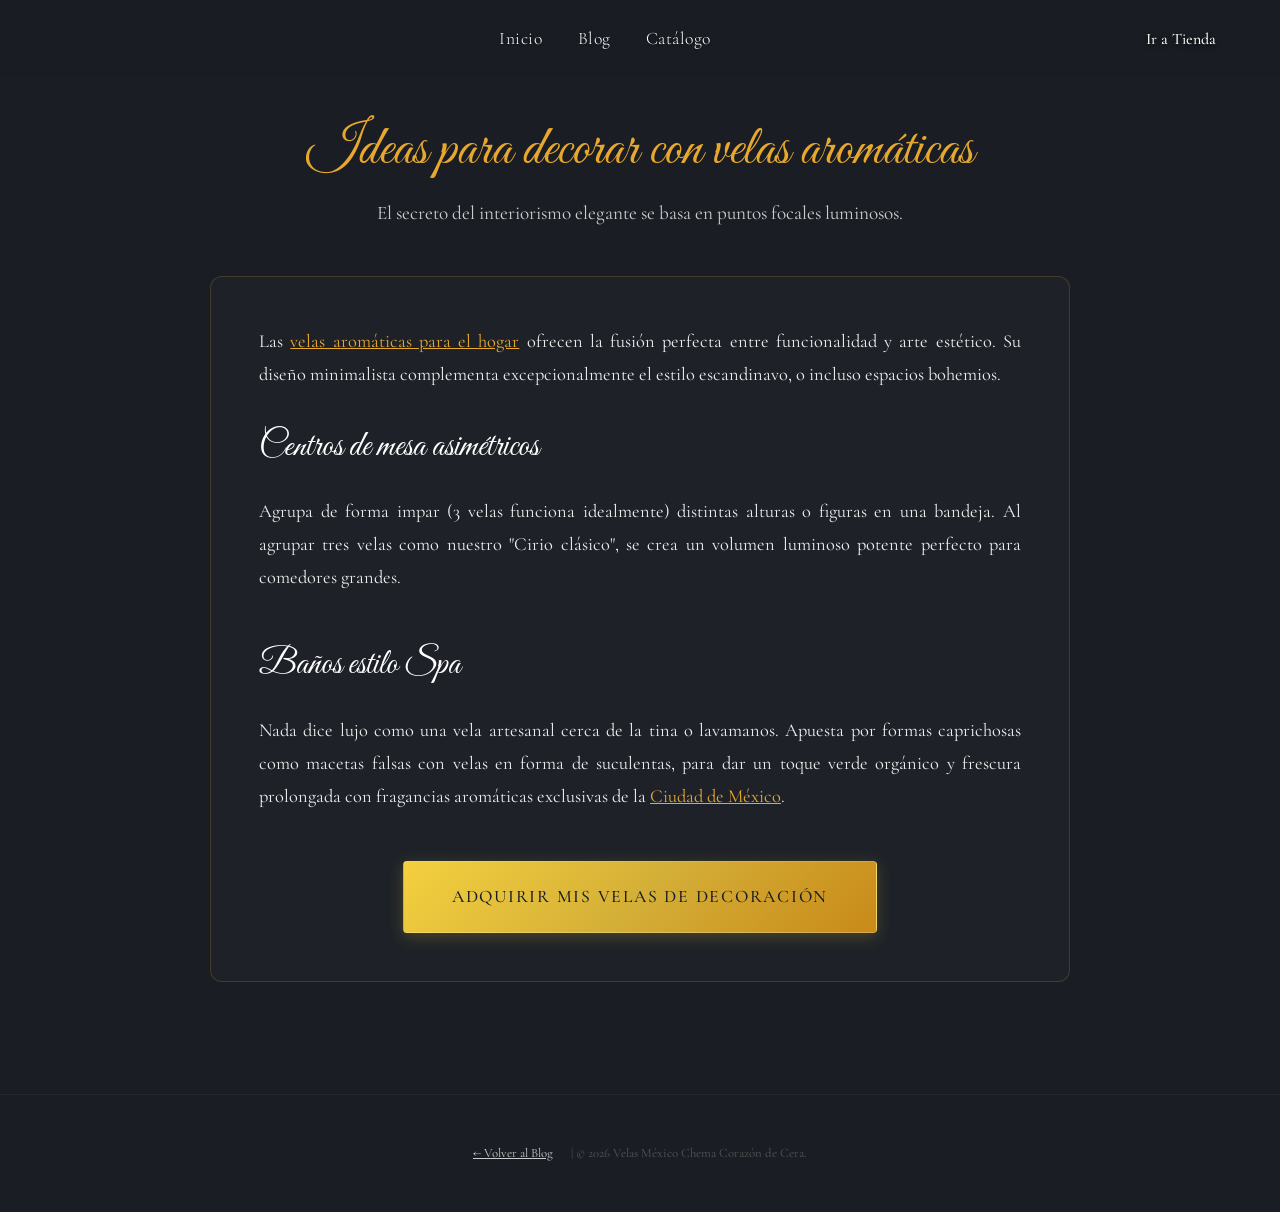
<file: blog/ideas-decorar-velas-aromaticas.html>
<!DOCTYPE html>
<html lang="es">
<head>
  <meta charset="UTF-8">
  <meta name="viewport" content="width=device-width, initial-scale=1.0">
  <title>Ideas para decorar con velas aromáticas | Decoración minimalista CDMX</title>
  <meta name="description" content="Descubre cómo transformar la decoración de tu evento o baño mediante la iluminación cálida y velas decorativas y aromáticas hechas a mano.">
  <link rel="canonical" href="https://velasmexicoccc.com/blog/ideas-decorar-velas-aromaticas" />
  
  <link rel="preconnect" href="https://fonts.googleapis.com">
  <link rel="preconnect" href="https://fonts.gstatic.com" crossorigin>
  <link href="https://fonts.googleapis.com/css2?family=Cormorant+Garamond:ital,wght@0,300;0,400;0,500;1,400;1,500&family=Great+Vibes&family=Montserrat:wght@300;400;500;600&display=swap" rel="stylesheet">
  <link rel="stylesheet" href="../index.css">
</head>
<body style="background-color: var(--color-bg);">

  <nav id="navbar" style="background: rgba(26, 30, 36, 0.95);">
    <ul class="nav-links" id="nav-links">
      <li><a href="/" class="nav-link">Inicio</a></li>
      <li><a href="/blog" class="nav-link">Blog</a></li>
      <li><a href="/#catalogo" class="nav-link">Catálogo</a></li>
    </ul>
    <div class="nav-actions">
      <button class="cart-btn" onclick="window.location.href='/#catalogo'">
        <span>Ir a Tienda</span>
      </button>
    </div>
  </nav>

  <main style="padding-top: 120px; padding-bottom: 80px; max-width: 900px; margin: 0 auto; color: #fff; px: 20px;">
    <div style="text-align: center; margin-bottom: 3rem; padding: 0 20px;">
      <h1 style="font-family: var(--font-title); font-size: 3.5rem; color: var(--color-accent); margin-bottom: 1rem; line-height: 1.1;">Ideas para decorar con velas aromáticas</h1>
      <p style="font-family: var(--font-main); font-size: 1.2rem; color: #ccc; max-width: 700px; margin: 0 auto;">El secreto del interiorismo elegante se basa en puntos focales luminosos.</p>
    </div>

    <article style="background: rgba(255,255,255,0.02); border: 1px solid rgba(212,175,55,0.2); padding: 3rem; border-radius: 12px; font-family: var(--font-main); line-height: 1.8; color: #eee; text-align: justify; margin: 0 20px;">
      
      <p style="margin-bottom: 1.5rem;">Las <a href="/velas-aromaticas-para-el-hogar" style="color:var(--color-accent);">velas aromáticas para el hogar</a> ofrecen la fusión perfecta entre funcionalidad y arte estético. Su diseño minimalista complementa excepcionalmente el estilo escandinavo, o incluso espacios bohemios.</p>

      <h2 style="font-family: var(--font-title); font-size: 2.2rem; color: #fff; margin-bottom: 1rem;">Centros de mesa asimétricos</h2>
      <p style="margin-bottom: 1.5rem;">Agrupa de forma impar (3 velas funciona idealmente) distintas alturas o figuras en una bandeja. Al agrupar tres velas como nuestro "Cirio clásico", se crea un volumen luminoso potente perfecto para comedores grandes.</p>

      <h2 style="font-family: var(--font-title); font-size: 2.2rem; color: #fff; margin-bottom: 1rem; margin-top: 2.5rem;">Baños estilo Spa</h2>
      <p style="margin-bottom: 1.5rem;">Nada dice lujo como una vela artesanal cerca de la tina o lavamanos. Apuesta por formas caprichosas como macetas falsas con velas en forma de suculentas, para dar un toque verde orgánico y frescura prolongada con fragancias aromáticas exclusivas de la <a href="/velas-aromaticas-mexico" style="color:var(--color-accent);">Ciudad de México</a>.</p>

      <div style="text-align: center; margin-top: 3rem;">
        <a href="/#catalogo" class="primary-btn" style="text-decoration: none; padding: 1.2rem 3rem; font-size: 1.1rem; display: inline-block;">Adquirir Mis Velas de Decoración</a>
      </div>

    </article>
  </main>

  <footer class="site-footer" style="padding: 3rem 2rem; background: var(--color-bg); border-top: 1px solid rgba(255, 255, 255, 0.05); margin-top: 2rem;">
    <div style="text-align: center; color: #555; font-size: 0.8rem;">
      <a href="/blog" style="color: #ccc; margin-right: 15px;">&larr; Volver al Blog</a> | 
      &copy; 2026 Velas México Chema Corazón de Cera.
    </div>
  </footer>
</body>
</html>
</file>
<file: index.css>
/* == VARIABLES & THEMES == */
:root {
  --color-bg: #1A1E24;
  --color-text: #FDFBF7;
  --color-accent: #E8A82D;
  --color-accent-dark: #C98A19;
  --color-ivory: #252B35;
  --color-brown-dark: #FDFBF7;
  --color-amber: #F4A261;
  --color-gold-soft: #D4AF37;
  --color-rose-gold: #D4AF37;

  --font-title: 'Great Vibes', cursive;
  --font-body: 'Cormorant Garamond', serif;
  --font-clean: 'Montserrat', sans-serif;
  
  --transition-smooth: 0.5s cubic-bezier(0.25, 1, 0.5, 1);
  --shadow-float: 0 15px 35px rgba(58, 42, 26, 0.08);
}

* {
  margin: 0;
  padding: 0;
  box-sizing: border-box;
}

html { scroll-behavior: smooth; }

body {
  font-family: var(--font-body);
  background-color: var(--color-bg);
  color: var(--color-text);
  line-height: 1.6;
  font-size: 1.15rem;
  overflow-x: hidden; /* CRITICAL: Prevent horizontal scroll and scale issues */
  width: 100%;
  position: relative;
}

/* Typography Classes */
h1, h2, h3, h4, .nav-brand {
  font-family: var(--font-title);
  font-weight: 400;
  letter-spacing: normal;
}

/* Utils */
.container {
  max-width: 1200px;
  margin: 0 auto;
  padding: 0 2rem;
}
.section-padding { padding: 8rem 0; }
.text-center { text-align: center; }

h2.section-title {
  text-align: center;
  font-size: 2.5rem;
  margin-bottom: 4rem;
  color: var(--color-brown-dark);
}

.primary-btn, .cta-btn, .submit-btn {
  background: linear-gradient(135deg, #F4D03F, #D4AF37, #C98A19);
  color: #1A1E24;
  border: 1px solid rgba(255, 255, 255, 0.2);
  padding: 1.1rem 2.8rem;
  font-family: var(--font-body);
  font-size: 1.05rem;
  font-weight: 500;
  cursor: pointer;
  border-radius: 4px;
  transition: all 0.4s cubic-bezier(0.25, 1, 0.5, 1);
  letter-spacing: 0.1em;
  text-transform: uppercase;
  box-shadow: 0 4px 15px rgba(212, 175, 55, 0.25);
}

.primary-btn:hover, .cta-btn:hover, .submit-btn:hover {
  background: linear-gradient(135deg, #F9E79F, #F4D03F, #D4AF37);
  box-shadow: 0 8px 25px rgba(212, 175, 55, 0.45);
  transform: translateY(-2px);
}

/* == NAVIGATION RE-DESIGN == */
nav {
  position: fixed;
  top: 0; left: 0; width: 100%;
  display: flex;
  justify-content: space-between; /* Links on one side, Actions on other */
  align-items: center;
  padding: 1.5rem 5%;
  z-index: 1000;
  transition: all 0.5s cubic-bezier(0.2, 1, 0.3, 1);
  background: linear-gradient(to bottom, rgba(26,30,36,0.8), transparent);
}
nav.scroll-down { transform: translateY(-100%); }
nav.scroll-up { 
  transform: translateY(0); 
  background: rgba(26, 30, 36, 0.95) !important; 
  padding: 1rem 5%;
  box-shadow: 0 4px 30px rgba(0,0,0,0.3);
}

.nav-links {
  list-style: none;
  display: flex;
  gap: 2.2rem;
  align-items: center;
  margin: 0 auto; /* Keep it centered as a group */
}
.nav-links li.mobile-only { display: none !important; }

.nav-links a {
  text-decoration: none;
  color: #fff;
  font-size: 1.1rem; /* More readable serif size */
  font-weight: 300;
  text-shadow: 0 1px 2px rgba(0,0,0,0.5);
  position: relative;
  transition: all 0.4s ease;
  font-family: var(--font-body); /* Using Cormorant Garamond like 'Quienes Somos' */
  letter-spacing: 0.5px;
  white-space: nowrap; /* Prevent breaking lines on desktop */
}
.nav-links a:hover, .nav-links a.active {
  color: var(--color-accent);
  transform: translateY(-1px);
}
.nav-links a::after {
  content: '';
  position: absolute;
  width: 0;
  height: 1px;
  bottom: -4px;
  left: 50%;
  transform: translateX(-50%);
  background-color: var(--color-accent);
  transition: width 0.3s ease;
}
.nav-links a.active::after, .nav-links a:hover::after {
  width: 80%;
}
.nav-actions {
  display: flex;
  align-items: center;
  gap: 1.5rem;
}
@media (max-width: 768px) {
  nav { justify-content: flex-end; padding: 1rem 1.5rem; background: transparent !important; }
  .nav-links { display: none; } /* Handled by mobile logic already in index.html */
}

/* Hamburguer Button */
.menu-toggle {
  display: none;
  background: rgba(0,0,0,0.5);
  border: 1px solid var(--color-accent);
  cursor: pointer;
  padding: 10px;
  z-index: 1100;
  flex-direction: column;
  gap: 5px;
  border-radius: 8px;
  position: absolute;
  left: 1.5rem;
  top: 1rem;
}
.menu-toggle span {
  display: block;
  width: 25px;
  height: 3px;
  background-color: var(--color-accent);
}

@media (max-width: 768px) {
  .menu-toggle { display: flex !important; }
  .mobile-only { 
    display: block !important; 
    color: var(--color-accent); 
    font-size: 2.5rem; 
    text-align: right; 
    cursor: pointer;
    margin-bottom: 2rem;
  }
  .nav-links li a { 
    font-family: 'Cormorant Garamond', serif !important;
    font-size: 1.5rem !important; /* Más elegante y chico */
    color: #fff !important;
    text-decoration: none;
    text-transform: capitalize; /* Estilo de computadora */
    letter-spacing: 1px;
    line-height: 1.2;
    padding: 0.8rem 0;
    display: inline-block;
  }
  .nav-links {
    display: flex;
    flex-direction: column;
    position: fixed;
    top: 0; right: -101%; /* Hidden to the right */
    width: 280px; height: 100vh;
    background: #111317; 
    padding: 2rem;
    transition: right 0.4s ease;
    box-shadow: -10px 0 30px rgba(0,0,0,0.5);
    z-index: 1200;
  }
  .nav-links.active { right: 0; }
  .nav-links a { 
    font-size: 1.2rem; 
    padding: 1rem 0; 
    border-bottom: 1px solid rgba(255,255,255,0.05);
  }
}

.cart-btn {
  background: none; border: none; font-size: 1rem; cursor: pointer;
  font-family: var(--font-body);
  color: var(--color-text);
  font-weight: 500;
  text-shadow: 0 2px 4px rgba(0,0,0,0.8);
  display: flex; align-items: center; gap: 0.5rem;
}
.cart-count {
  background-color: var(--color-accent);
  color: #fff;
  border-radius: 50%;
  width: 20px; height: 20px;
  font-size: 0.75rem;
  display: flex; justify-content: center; align-items: center;
}

/* == PAGES ROUTING LOGIC == */
.page {
  display: none;
  opacity: 0;
  animation: fadeInPage 0.6s forwards;
  min-height: 100vh;
}
.page.active {
  display: block;
}
@keyframes fadeInPage {
  from { opacity: 0; transform: translateY(10px); }
  to { opacity: 1; transform: translateY(0); }
}

/* == HERO SECTION == */
/* AJUSTE HOME DESKTOP - FLUIDO */
#home .hero {
  padding-top: 80px; /* Reducción para que quepa todo */
  min-height: 115vh; /* Aumentado para dar más aire abajo */
  display: flex;
  flex-direction: column;
  align-items: center;
  justify-content: center;
  overflow: hidden; 
}

/* AJUSTE TITULO HOME MÓVIL */
@media (max-width: 768px) {
  #home .hero {
    padding-top: 20px !important; /* Más cercano al borde superior */
    justify-content: flex-start; /* Empuja el contenido hacia arriba */
  }
  #home .brand-hero {
    font-size: 3.2rem !important; /* Título imponente */
    line-height: 1.1;
    margin-top: 2rem; /* Separación mínima */
    margin-bottom: 2rem;
  }
}
.hero {
  position: relative;
  min-height: 100vh;
  display: flex;
  align-items: center;
  justify-content: center;
  text-align: center;
  overflow: hidden;
}
.hero-bg {
  position: absolute;
  top: 0; left: 0; bottom: 0; right: 0;
  background: url('assets/images/bg_hero.png') center top/cover no-repeat;
  z-index: -1;
  filter: brightness(0.65) contrast(1.1);
  animation: bgPulse 8s infinite alternate ease-in-out;
}
@keyframes bgPulse {
  0% { transform: scale(1); filter: brightness(0.6); }
  100% { transform: scale(1.03); filter: brightness(0.7); }
}

.hero-content {
  color: #fff;
  z-index: 10;
  padding: 0 1rem;
  margin-top: 8vh; /* Bajar para que no pegue con el menú */
}
.brand-hero {
  font-family: var(--font-title);
  color: #D4AF37; /* Bright Gold */
  font-size: 6.5rem;
  font-weight: 400;
  letter-spacing: normal;
  text-shadow: 0 4px 15px rgba(0,0,0,0.6);
  line-height: 1.1;
  margin-bottom: 2rem;
}
.hero-content p {
  font-size: 1.25rem;
  margin-bottom: 3rem;
  opacity: 0.9;
  font-weight: 300;
  letter-spacing: 0.05em;
}

/* SOCIAL LINKS HOME */
.social-links-home {
  margin-top: 2.5rem; display: flex; justify-content: center; gap: 1.5rem;
}
.social-links-home a {
  color: #fff; transition: color 0.3s, transform 0.3s; display: inline-block;
}
.social-links-home a:hover {
  color: var(--color-gold-soft); transform: translateY(-3px);
}
.social-links-home svg {
  width: 28px; height: 28px;
}

/* ANIMATIONS */
.fade-in-up {
  opacity: 0;
  transform: translateY(30px);
  animation: fadeInUp 1s forwards ease-out;
}
.delay-1 { animation-delay: 0.3s; }
.delay-2 { animation-delay: 0.6s; }

@keyframes fadeInUp {
  to { opacity: 1; transform: translateY(0); }
}

/* == CATALOGO == */
.filter-bar {
  display: flex; justify-content: center; gap: 1rem; margin-bottom: 3rem;
}
.filter-btn {
  background: transparent; border: 1px solid var(--color-accent);
  color: var(--color-brown-dark); padding: 0.5rem 1.5rem; border-radius: 30px;
  cursor: pointer; transition: all 0.3s; font-family: var(--font-body);
}
.filter-btn.active, .filter-btn:hover {
  background: var(--color-accent); color: #fff;
}

.product-grid {
  display: grid;
  grid-template-columns: repeat(auto-fill, minmax(300px, 1fr));
  gap: 3rem;
  perspective: 1000px;
}

.product-card {
  background-color: var(--color-ivory);
  border-radius: 8px;
  overflow: hidden;
  box-shadow: 0 5px 15px rgba(0,0,0,0.03);
  transition: var(--transition-smooth);
  position: relative;
  cursor: pointer;
  border: 1px solid rgba(235, 208, 156, 0.3);
}
.product-card:hover {
  transform: translateY(-10px);
  box-shadow: var(--shadow-float);
}

/* Hover glow effect */
.product-card::before {
  content: ''; position: absolute; top: -50%; left: -50%; width: 200%; height: 200%;
  background: radial-gradient(circle at center, rgba(244,162,97,0.1) 0%, transparent 60%);
  opacity: 0; transition: opacity 0.5s; pointer-events: none; z-index: 1;
}
.product-card:hover::before { opacity: 1; }

.product-img {
  width: 100%; height: 350px;
  object-fit: cover;
  transition: transform 0.6s ease;
}
.product-card:hover .product-img { transform: scale(1.05); }

.product-info { padding: 2rem; position: relative; z-index: 2; background: var(--color-ivory); }
.product-info h3 { 
  font-family: var(--font-body); /* Cormorant Garamond for elegant titles */
  font-size: 1.6rem; /* Bigger for serif */
  margin-bottom: 0.5rem; 
  font-weight: 400;
  color: var(--color-gold-soft);
}
.product-meta {
  display: flex;
  justify-content: space-between;
  align-items: flex-end;
  margin-bottom: 1.2rem;
}
.product-size-tag {
  font-size: 0.9rem;
  color: #ccc;
  font-family: var(--font-clean);
  font-style: italic;
}
.product-price { 
  color: var(--color-accent); 
  font-weight: 500; 
  font-size: 1.2rem;
  font-family: var(--font-clean);
}
.product-overlay { display: none !important; } /* REMOVE VER DETALLES */
.add-to-cart-quick {
  width: 100%;
  padding: 0.8rem;
  background: transparent;
  border: 1px solid var(--color-accent);
  color: var(--color-accent);
  font-family: var(--font-clean);
  font-size: 0.9rem;
  text-transform: uppercase;
  letter-spacing: 1px;
  cursor: pointer;
  transition: all 0.3s;
}
.add-to-cart-quick:hover {
  background: var(--color-accent);
  color: #000;
}
@media (max-width: 768px) {
  .product-meta { flex-direction: column; align-items: flex-start; gap: 0.5rem; }
  .add-to-cart-quick { padding: 0.6rem; font-size: 0.8rem; }
}

/* == MODAL == */
.modal-overlay {
  position: fixed; top: 0; left: 0; width: 100%; height: 100%;
  background: rgba(0,0,0,0.85); backdrop-filter: blur(8px);
  display: flex; justify-content: center; align-items: center;
  z-index: 99999; opacity: 0; pointer-events: none; transition: opacity 0.4s;
}
.modal-overlay.active { opacity: 1; pointer-events: auto; }

.modal-content {
  background: var(--color-ivory); 
  padding: 3rem; 
  border-radius: 8px;
  width: 90%; max-width: 900px; 
  position: relative;
  transform: translateY(30px) scale(0.95); transition: transform 0.4s;
  max-height: 85vh; overflow-y: auto;
}
.modal-body {
  display: grid;
  grid-template-columns: 1fr 1fr;
  gap: 3rem;
}
.modal-overlay.active .modal-content { transform: translateY(0) scale(1); }

.modal-close {
  position: absolute; top: 1.5rem; right: 1.5rem; background: none; border: none;
  font-size: 2rem; cursor: pointer; color: var(--color-text); line-height: 1;
}
.modal-gallery img { width: 100%; border-radius: 4px; object-fit: cover; height: 100%; max-height: 500px; }
.modal-info h3 { 
  font-size: 3.2rem; margin-bottom: 1rem; 
  color: var(--color-gold-soft);
  font-family: var(--font-title);
  font-weight: 400;
}
#modal-price, #modal-size { font-family: var(--font-clean); color: var(--color-gold-soft); font-size: 1.1rem; margin-bottom: 0.5rem; }
.modal-desc { margin: 1.5rem 0; color: #d0d0d0; font-family: var(--font-clean); }
.modal-materials { margin-bottom: 2rem; font-family: var(--font-clean); }
.modal-materials h4 { font-size: 1rem; margin-bottom: 0.5rem; color: #fff;}
.modal-materials ul { list-style-type: disc; margin-left: 1.5rem; color: #ccc; font-size: 0.9rem;}

.modal-quantity-wrapper {
  margin: 1.5rem 0; display: flex; align-items: center; gap: 1rem; font-family: var(--font-clean);
}
#modal-qty {
  width: 60px; padding: 0.5rem; background: rgba(0,0,0,0.3); color: #fff;
  border: 1px solid var(--color-accent); border-radius: 4px; outline: none; font-family: var(--font-clean);
}
.modal-disclaimer {
  font-size: 0.8rem; color: #a4a4a4; margin-bottom: 1.5rem; line-height: 1.4; font-family: var(--font-clean);
}


/* == QUIÉNES SOMOS == */
.storytelling { text-align: center; max-width: 800px; margin: 0 auto; }
.story-text { 
  font-size: 1.6rem; 
  margin-bottom: 2rem; 
  color: var(--color-gold-soft); 
  line-height: 1.8; 
}
.highlight { font-weight: 500; color: var(--color-accent-dark); font-style: italic; font-family: var(--font-title);}


/* == HISTORIA TIMELINE == */
.timeline { position: relative; max-width: 600px; margin: 0 auto; padding-left: 2rem; border-left: 2px solid var(--color-accent); }
.timeline-item { position: relative; margin-bottom: 3rem; opacity: 0; transform: translateX(-20px); transition: all 0.6s; }
.timeline-item.visible { opacity: 1; transform: translateX(0); }
.timeline-item::before {
  content: ''; position: absolute; left: -2.4rem; top: 0.3rem; width: 16px; height: 16px;
  border-radius: 50%; background: var(--color-accent); border: 3px solid var(--color-bg);
}
.timeline-item h3 { font-size: 1.5rem; margin-bottom: 0.5rem; color: var(--color-brown-dark); }

/* == CONTACTO == */
.minimal-form { max-width: 600px; margin: 0 auto; background: var(--color-ivory); padding: 3rem; border-radius: 8px; box-shadow: 0 5px 25px rgba(0,0,0,0.2);}
.input-group { position: relative; margin-bottom: 2rem; }
.input-group input, .input-group textarea {
  width: 100%; padding: 1rem 0; border: none; border-bottom: 1px solid rgba(255,255,255,0.2);
  background: transparent; outline: none; font-family: var(--font-body); font-size: 1rem; transition: border-color 0.3s;
  color: #fff;
}
.input-group input:focus, .input-group textarea:focus { border-bottom-color: var(--color-accent); }
.input-group label {
  position: absolute; top: 1rem; left: 0; color: rgba(255,255,255,0.5);
  transition: all 0.3s ease; pointer-events: none; font-size: 1rem;
}
/* Focus & filled state */
.input-group input:focus + label, .input-group input:not(:placeholder-shown) + label,
.input-group textarea:focus + label, .input-group textarea:not(:placeholder-shown) + label {
  top: -12px; font-size: 0.75rem; color: var(--color-accent);
}
.input-group input::placeholder, .input-group textarea::placeholder { color: transparent; }

.submit-btn { width: 100%; }

/* == NEW CHECKOUT STYLES == */
.checkout-modal-pro {
  max-width: 800px !important;
  padding: 0 !important; /* Managed by scroll area padding in HTML */
}
.checkout-title {
  font-family: var(--font-title);
  color: var(--color-accent);
  margin-bottom: 2rem;
  text-align: center;
}
.form-grid {
  display: grid;
  grid-template-columns: 1fr 1fr;
  gap: 1.2rem;
  margin-bottom: 2rem;
}
.full-width { grid-column: span 2; }
.double { grid-column: span 1; }

.payment-method-title {
  margin: 2rem 0 1rem;
  color: var(--color-gold-soft);
  text-transform: uppercase;
  font-size: 0.9rem;
  letter-spacing: 2px;
}
.payment-methods {
  display: flex;
  flex-direction: column;
  gap: 1rem;
  margin-bottom: 2.5rem;
}
.payment-option {
  background: rgba(255,255,255,0.03);
  border: 2px solid rgba(212,175,55,0.1);
  border-radius: 12px;
  padding: 1.2rem;
  cursor: pointer;
  transition: all 0.2s ease;
  display: block;
  width: 100%;
  box-sizing: border-box;
  position: relative;
}
.payment-option:hover {
  background: rgba(255,255,255,0.06);
  border-color: rgba(212,175,55,0.3);
}
.payment-option:has(input:checked) {
  background: rgba(212,175,55,0.1) !important;
  border-color: #d4af37 !important;
  box-shadow: 0 0 20px rgba(212,175,55,0.15);
}
.payment-option input:checked + .option-content {
  color: #fff;
}
.payment-option .option-content {
  display: flex;
  align-items: center;
  gap: 1rem;
}
.payment-option .icon { font-size: 1.5rem; }
.payment-option .text { display: flex; flex-direction: column; }
.payment-option .method-name { font-weight: 600; font-size: 1rem; }
.payment-option .method-sub { font-size: 0.8rem; opacity: 0.6; }

@media (max-width: 600px) {
  .form-grid { grid-template-columns: 1fr; }
  .full-width, .double { grid-column: span 1; }
  .checkout-modal-content { padding: 1.5rem !important; }
}

.whatsapp-btn-container { text-align: center; margin-top: 3rem; }
.whatsapp-btn {
  display: inline-flex; align-items: center; gap: 0.8rem;
  padding: 1rem 2rem; background-color: #25D366; color: #fff; text-decoration: none; border-radius: 30px; font-weight: 500; transition: transform 0.3s, box-shadow 0.3s;
}
.whatsapp-btn:hover { transform: translateY(-3px); box-shadow: 0 10px 20px rgba(37,211,102,0.3); }

/* FLOATING CHATBOT */
.floating-chatbot {
  position: fixed; bottom: 2rem; right: 2rem; width: 60px; height: 60px;
  background: var(--color-accent-dark); color: var(--color-bg); border-radius: 50%;
  display: flex; align-items: center; justify-content: center;
  box-shadow: 0 5px 15px rgba(0,0,0,0.3); z-index: 99; transition: all 0.3s;
}
.floating-chatbot:hover { transform: scale(1.1); box-shadow: 0 5px 25px var(--color-accent); }
.floating-chatbot svg { width: 32px; height: 32px; }

/* == EASTER EGG == */
.interactive-scene {
  height: 100vh; position: relative; overflow: hidden;
  background: url('assets/images/easter_egg.png') center/cover no-repeat;
  cursor: none; /* Hide default mouse */
}
/* The dark overlay that hides the scene completely */
.interactive-scene::before {
  content: ''; position: absolute; top:0; left:0; width:100%; height:100%;
  background: rgba(0, 0, 0, 0.98); z-index: 1; pointer-events: none;
  transition: background 0.3s;
}

/* The flashlight effect reveals the underlying image */
.cursor-glow {
  position: absolute; top: 0; left: 0; width: 100%; height: 100%;
  background: url('assets/images/easter_egg.png') center/cover no-repeat;
  z-index: 2; pointer-events: none;
  -webkit-mask-image: radial-gradient(circle 350px at var(--mouse-x, 50%) var(--mouse-y, 50%), black 0%, transparent 100%);
  mask-image: radial-gradient(circle 350px at var(--mouse-x, 50%) var(--mouse-y, 50%), black 0%, transparent 100%);
  opacity: 0; transition: opacity 0.3s;
}

.secret-candle-trigger {
  position: absolute; top: 66.2%; left: 51.2%; transform: translate(-50%, -50%);
  width: 80px; height: 120px; border-radius: 50%;
  z-index: 10; cursor: pointer;
  background: transparent;
}
.interactive-content {
  position: absolute; bottom: 10%; width: 100%; text-align: center; z-index: 3; 
}
.interactive-content .gold-instruction {
  font-family: var(--font-title);
  color: #D4AF37;
  font-size: 3.5rem;
  font-weight: 400;
  letter-spacing: normal;
  text-shadow: 0 4px 20px rgba(0,0,0,0.9);
  margin: 0;
}


/* == REGALOS (Coupons) == */
#regalos {
  background: linear-gradient(rgba(26, 30, 36, 0.8), rgba(26, 30, 36, 0.8)), url('assets/images/bg_regalos.png') center/cover fixed; 
}
#regalos h2, #regalos p {
  color: var(--color-gold-soft);
}
.share-to-win {
  text-align: center; margin-top: 3rem;
}
.social-share-icons {
  display: flex; justify-content: center; gap: 1.5rem; margin-top: 2rem;
}
.share-btn {
  display: inline-flex; align-items: center; justify-content: center;
  width: 60px; height: 60px; border-radius: 50%;
  background: linear-gradient(135deg, rgba(232, 168, 45, 0.2), rgba(232, 168, 45, 0.05));
  border: 1px solid var(--color-accent);
  color: var(--color-gold-soft); text-decoration: none;
  transition: all 0.4s ease;
}
.share-btn:hover {
  background: var(--color-accent); color: #1A1E24; transform: translateY(-5px); box-shadow: 0 10px 20px rgba(232, 168, 45, 0.3);
}
.share-btn svg { width: 30px; height: 30px; fill: currentColor; }

.coupons-grid {
  display: grid; grid-template-columns: repeat(auto-fill, minmax(280px, 1fr)); gap: 2rem; margin-top: 4rem;
}


/* == CART DRAWER == */
.cart-drawer-overlay {
  position: fixed; top: 0; left: 0; width: 100%; height: 100%;
  background: rgba(0,0,0,0.5); z-index: 10001;
  opacity: 0; pointer-events: none; transition: 0.3s;
}
.cart-drawer-overlay.active { opacity: 1; pointer-events: auto; }
.cart-drawer {
  position: fixed; top: 0; right: -450px; width: 100%; max-width: 400px; height: 100vh;
  background: var(--color-bg); z-index: 10002; box-shadow: -5px 0 25px rgba(0,0,0,0.5);
  display: flex; flex-direction: column; transition: right 0.4s cubic-bezier(0.25, 1, 0.5, 1);
}
.cart-drawer.active { right: 0; }
.cart-header { padding: 1.5rem; border-bottom: 1px solid rgba(255,255,255,0.1); display: flex; justify-content: space-between; align-items: center;}
.cart-close { background: none; border: none; font-size: 2rem; cursor: pointer; color: #fff;}
.cart-items { padding: 1.5rem; flex-grow: 1; overflow-y: auto; }
.cart-item { display: flex; align-items: center; gap: 1rem; margin-bottom: 1.5rem; border-bottom: 1px solid rgba(255,255,255,0.05); padding-bottom: 1rem;}
.cart-item img { width: 60px; height: 60px; object-fit: cover; border-radius: 4px; }
.cart-item-info { flex-grow: 1; }
.cart-item-title { font-size: 0.95rem; font-weight: 500; }
.cart-item-price { color: var(--color-accent-dark); font-size: 0.9rem; }
.cart-item-remove { color: #aaa; font-size: 0.8rem; cursor: pointer; border: none; background: none; text-decoration: underline; margin-top: 0.5rem;}
.cart-footer { padding: 1.5rem; border-top: 1px solid rgba(255,255,255,0.1); background: rgba(0,0,0,0.2); }
.cart-total { display: flex; justify-content: space-between; font-size: 1.25rem; font-weight: 600; margin-bottom: 1rem; }
.checkout-btn { width: 100%; }

/* == SECTION BACKGROUNDS == */
#catalogo {  background: linear-gradient(rgba(26, 30, 36, 0.8), rgba(26, 30, 36, 0.8)), url('assets/images/bg_catalogo.png') center/cover fixed; }
#quienes-somos {  background: linear-gradient(rgba(26, 30, 36, 0.8), rgba(26, 30, 36, 0.8)), url('assets/images/bg_quienes.png') center/cover fixed; }
#historia {  background: linear-gradient(rgba(26, 30, 36, 0.85), rgba(26, 30, 36, 0.85)), url('assets/images/bg_historia.png') center/cover fixed; }
#contacto {  background: linear-gradient(rgba(26, 30, 36, 0.85), rgba(26, 30, 36, 0.85)), url('assets/images/bg_contacto.png') center/cover fixed; }

/* == RESPONSIVE == */
/* == RESPONSIVE REFINEMENTS == */
@media (max-width: 768px) {
  /* Global */
  .section-padding { padding: 3rem 1.5rem; }
  .section-title { font-size: 2.2rem; margin-bottom: 2rem; }
  
  /* Hero */
  .brand-hero { 
    font-size: 2.5rem; /* Ajuste para que no se corte el nombre */
    line-height: 1.2;
    margin-bottom: 1.5rem;
  }
  .hero-content p { font-size: 1rem; width: 90%; }
  
  /* Storytelling */
  .story-text { font-size: 1.05rem; line-height: 1.7; padding: 0 0.5rem; }
  .timeline { padding-left: 1.5rem; }
  
  /* Interactive Experience (Easter Egg) */
  .interactive-content .gold-instruction {
    font-size: 1.8rem; /* Mucho más pequeño para celular */
    padding: 0 1rem;
  }
  .secret-candle-trigger {
    width: 60px; height: 90px;
    top: 60%; /* Ajuste de posición vertical en pantallas chicas */
  }

  /* Catalog */
  .product-grid { gap: 1rem; }
  .product-info h3 { font-size: 1.1rem; }
  
  /* Modal Product Detail */
  .modal-content { 
    width: 95%; 
    max-height: 95vh; 
    overflow-y: auto; 
    padding: 1.5rem;
  }
  .modal-body { 
    grid-template-columns: 1fr; 
    gap: 1.5rem;
  }
  .modal-info h3 { font-size: 1.8rem; }
  .modal-desc { font-size: 0.95rem; }

  /* Navigation UI */
  .nav-actions { top: 1.2rem; right: 1rem; }
  #cart-btn span { display: none; }
}

@media (max-width: 480px) {
  .brand-hero { font-size: 2.1rem; }
  .section-title { font-size: 1.8rem; }
  .interactive-content .gold-instruction { font-size: 1.5rem; }
}
</file>
